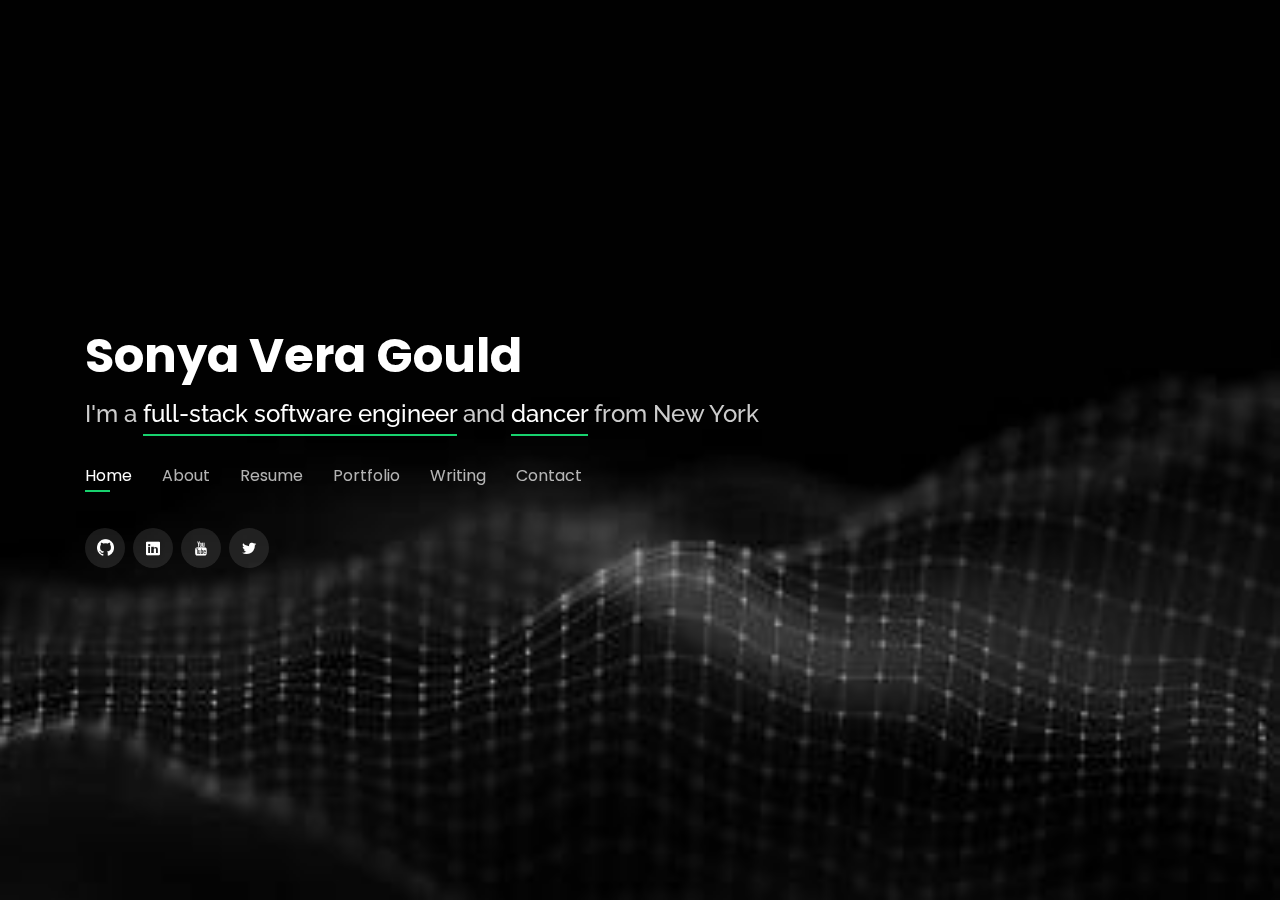
<file: index.html>
<!DOCTYPE html>
<html lang="en">

<head>
  <meta charset="utf-8">
  <meta content="width=device-width, initial-scale=1.0" name="viewport">

  <title>Sonya Vera Gould</title>
  <meta content="" name="descriptison">
  <meta content="" name="keywords">

  <!-- Favicons -->
  <link href="assets/img/favicon.png" rel="icon">
  <link href="assets/img/apple-touch-icon.png" rel="apple-touch-icon">

  <!-- Google Fonts -->
  <link href="https://fonts.googleapis.com/css?family=Open+Sans:300,300i,400,400i,600,600i,700,700i|Raleway:300,300i,400,400i,500,500i,600,600i,700,700i|Poppins:300,300i,400,400i,500,500i,600,600i,700,700i" rel="stylesheet">

  <!-- Vendor CSS Files -->
  <link href="assets/vendor/bootstrap/css/bootstrap.min.css" rel="stylesheet">
  <link href="assets/vendor/icofont/icofont.min.css" rel="stylesheet">
  <link href="assets/vendor/remixicon/remixicon.css" rel="stylesheet">
  <link href="assets/vendor/owl.carousel/assets/owl.carousel.min.css" rel="stylesheet">
  <link href="assets/vendor/boxicons/css/boxicons.min.css" rel="stylesheet">
  <link href="assets/vendor/venobox/venobox.css" rel="stylesheet">

  <!-- Template Main CSS File -->
  <link href="assets/css/style.css" rel="stylesheet">

  <!-- =======================================================
  * Template Name: Personal - v2.3.0
  * Template URL: https://bootstrapmade.com/personal-free-resume-bootstrap-template/
  * Author: BootstrapMade.com
  * License: https://bootstrapmade.com/license/
  ======================================================== -->
</head>

<body>

  <!-- ======= Header ======= -->
  <header id="header" class="header-tops">
    <div class="container">

      <h1><a href="index.html">Sonya Vera Gould</a></h1>
      <!-- Uncomment below if you prefer to use an image logo -->
      <!-- <a href="index.html" class="mr-auto"><img src="assets/img/logo.png" alt="" class="img-fluid"></a> -->
      <h2>I'm a <span>full-stack software engineer</span> and <span>dancer</span> from New York</h2>

      <nav class="nav-menu d-none d-lg-block">
        <ul>
          <li class="active"><a href="#header">Home</a></li>
          <li><a href="#about">About</a></li>
          <li><a href="#resume">Resume</a></li>
          <li><a href="#portfolio">Portfolio</a></li>
          <li><a href="#services">Writing</a></li>
          <li><a href="#contact">Contact</a></li>
        </ul>
      </nav><!-- .nav-menu -->

      <div class="social-links">
        <a href="https://www.github.com/sonyavera" class="google-plus"><img alt="Qries" src="./assets/img/GitHub-Mark-Light-120px-plus.png"
          width="17" height="17"></a>
        <a href="https://www.linkedin.com/in/sonyavgould" class="linkedin"><i class="icofont-linkedin"></i></a>
        <a href="https://www.youtube.com/channel/UC0asjd7ARFCZWHVj5oMJ_vQ/" class="youtube"><i class="icofont-youtube"></i></a>
        <a href="https://twitter.com/sonyacodes" class="twitter"><i class="icofont-twitter"></i></a>
      </div>

    </div>
  </header><!-- End Header -->

  <!-- ======= About Section ======= -->
  <section id="about" class="about">

    <!-- ======= About Me ======= -->
    <div class="about-me container">

      <div class="section-title">
        <h2>About</h2>
      </div>

      <div class="row">
        <div class="col-lg-4" data-aos="fade-right">
          <img src="assets/img/me.jpg" class="img-fluid" alt="">
        </div>
        <div class="col-lg-8 pt-4 pt-lg-0 content" data-aos="fade-left">
          <h3>Full Stack Software Developer</h3>
          <p class="font-italic">
            Actively seeking a role as software developer. Available to start immediately.
          </p>
          <div class="row">
            <div class="col-lg-6">
              <ul>
                <li><i class="icofont-rounded-right"></i> <strong>Phone:</strong> 914-844-0535</li>
                <li><i class="icofont-rounded-right"></i> <strong>Current City:</strong> New York, NY</li>
                <li><i class="icofont-rounded-right"></i> Willing to relocate</li>
              </ul>
            </div>
            <div class="col-lg-6">
              <ul>
                <li><i class="icofont-rounded-right"></i> <strong>Email:</strong> sonyavgould@gmail.com</li>
                <li><i class="icofont-rounded-right"></i> Available for freelance work</li>
              </ul>
            </div>
          </div>
          <p>
            Born and raised in Westchester, NY.  Software engineer, professional dancer, solo travel enthusiast.  I speak fluent spanish, very conversational mandarin chinese (can read and write as well), and lived in Shanghai for almost 3 years up until covid.  Learning to live the new normal. 

          </p>
        </div>
      </div>

    </div><!-- End About Me -->

    <!-- ======= Counts ======= -->
    <!-- <div class="counts container">

      <div class="row">

        <div class="col-lg-3 col-md-6">
          <div class="count-box">
            <i class="icofont-simple-smile"></i>
            <span data-toggle="counter-up">232</span>
            <p>Happy Clients</p>
          </div>
        </div>

        <div class="col-lg-3 col-md-6 mt-5 mt-md-0">
          <div class="count-box">
            <i class="icofont-document-folder"></i>
            <span data-toggle="counter-up">521</span>
            <p>Projects</p>
          </div>
        </div>

        <div class="col-lg-3 col-md-6 mt-5 mt-lg-0">
          <div class="count-box">
            <i class="icofont-live-support"></i>
            <span data-toggle="counter-up">1,463</span>
            <p>Hours Of Support</p>
          </div>
        </div>

        <div class="col-lg-3 col-md-6 mt-5 mt-lg-0">
          <div class="count-box">
            <i class="icofont-users-alt-5"></i>
            <span data-toggle="counter-up">15</span>
            <p>Hard Workers</p>
          </div>
        </div>

      </div> -->

    </div><!-- End Counts -->

    <!-- ======= Skills  ======= -->
    <div class="skills container">

      <div class="section-title">
        <h2>Skills</h2>
      </div>

      <div class="row skills-content">

        <div class="col-lg-6">

          <div class="progress">
            <span class="skill">Javascript <i class="val">80%</i></span>
            <div class="progress-bar-wrap">
              <div class="progress-bar" role="progressbar" aria-valuenow="80" aria-valuemin="0" aria-valuemax="100"></div>
            </div>
          </div>

          <div class="progress">
            <span class="skill">React.js <i class="val">80%</i></span>
            <div class="progress-bar-wrap">
              <div class="progress-bar" role="progressbar" aria-valuenow="80" aria-valuemin="0" aria-valuemax="100"></div>
            </div>
          </div>

          <div class="progress">
            <span class="skill">Ruby <i class="val">80%</i></span>
            <div class="progress-bar-wrap">
              <div class="progress-bar" role="progressbar" aria-valuenow="80" aria-valuemin="0" aria-valuemax="100"></div>
            </div>
          </div>

          <div class="progress">
            <span class="skill">Rails <i class="val">80%</i></span>
            <div class="progress-bar-wrap">
              <div class="progress-bar" role="progressbar" aria-valuenow="80" aria-valuemin="0" aria-valuemax="100"></div>
            </div>
          </div>





        </div>

        <div class="col-lg-6">



          <div class="progress">
            <span class="skill">HTML <i class="val">75%</i></span>
            <div class="progress-bar-wrap">
              <div class="progress-bar" role="progressbar" aria-valuenow="75" aria-valuemin="0" aria-valuemax="100"></div>
            </div>
          </div>

          <div class="progress">
            <span class="skill">CSS <i class="val">75%</i></span>
            <div class="progress-bar-wrap">
              <div class="progress-bar" role="progressbar" aria-valuenow="75" aria-valuemin="0" aria-valuemax="100"></div>
            </div>
          </div>

          <div class="progress">
            <span class="skill">Python <i class="val">50%</i></span>
            <div class="progress-bar-wrap">
              <div class="progress-bar" role="progressbar" aria-valuenow="50" aria-valuemin="0" aria-valuemax="100"></div>
            </div>
          </div>

          <div class="progress">
            <span class="skill">Java <i class="val">40%</i></span>
            <div class="progress-bar-wrap">
              <div class="progress-bar" role="progressbar" aria-valuenow="40" aria-valuemin="0" aria-valuemax="100"></div>
            </div>
          </div>

        </div>

      </div>

    </div><!-- End Skills -->

    <!-- ======= Interests ======= -->
    <!-- <div class="interests container">

      <div class="section-title">
        <h2>Interests</h2>
      </div>

      <div class="row">
        <div class="col-lg-3 col-md-4">
          <div class="icon-box">
            <i class="ri-store-line" style="color: #ffbb2c;"></i>
            <h3>Dance</h3>
          </div>
        </div>
        <div class="col-lg-3 col-md-4 mt-4 mt-md-0">
          <div class="icon-box">
            <i class="ri-bar-chart-box-line" style="color: #5578ff;"></i>
            <h3>Dolor Sitema</h3>
          </div>
        </div>
        <div class="col-lg-3 col-md-4 mt-4 mt-md-0">
          <div class="icon-box">
            <i class="ri-calendar-todo-line" style="color: #e80368;"></i>
            <h3>Sed perspiciatis</h3>
          </div>
        </div>
        <div class="col-lg-3 col-md-4 mt-4 mt-lg-0">
          <div class="icon-box">
            <i class="ri-paint-brush-line" style="color: #e361ff;"></i>
            <h3>Magni Dolores</h3>
          </div>
        </div>
        <div class="col-lg-3 col-md-4 mt-4">
          <div class="icon-box">
            <i class="ri-database-2-line" style="color: #47aeff;"></i>
            <h3>Nemo Enim</h3>
          </div>
        </div>
        <div class="col-lg-3 col-md-4 mt-4">
          <div class="icon-box">
            <i class="ri-gradienter-line" style="color: #ffa76e;"></i>
            <h3>Eiusmod Tempor</h3>
          </div>
        </div>
        <div class="col-lg-3 col-md-4 mt-4">
          <div class="icon-box">
            <i class="ri-file-list-3-line" style="color: #11dbcf;"></i>
            <h3>Midela Teren</h3>
          </div>
        </div>
        <div class="col-lg-3 col-md-4 mt-4">
          <div class="icon-box">
            <i class="ri-price-tag-2-line" style="color: #4233ff;"></i>
            <h3>Pira Neve</h3>
          </div>
        </div>
        <div class="col-lg-3 col-md-4 mt-4">
          <div class="icon-box">
            <i class="ri-anchor-line" style="color: #b2904f;"></i>
            <h3>Dirada Pack</h3>
          </div>
        </div>
        <div class="col-lg-3 col-md-4 mt-4">
          <div class="icon-box">
            <i class="ri-disc-line" style="color: #b20969;"></i>
            <h3>Moton Ideal</h3>
          </div>
        </div>
        <div class="col-lg-3 col-md-4 mt-4">
          <div class="icon-box">
            <i class="ri-base-station-line" style="color: #ff5828;"></i>
            <h3>Verdo Park</h3>
          </div>
        </div>
        <div class="col-lg-3 col-md-4 mt-4">
          <div class="icon-box">
            <i class="ri-fingerprint-line" style="color: #29cc61;"></i>
            <h3>Flavor Nivelanda</h3>
          </div>
        </div>
      </div> -->

    <!-- </div> -->
    <!-- End Interests -->

    <!-- ======= Testimonials ======= -->
    <!-- <div class="testimonials container">

      <div class="section-title">
        <h2>Testimonials</h2>
      </div>

      <div class="owl-carousel testimonials-carousel">

        <div class="testimonial-item">
          <p>
            <i class="bx bxs-quote-alt-left quote-icon-left"></i>
            Proin iaculis purus consequat sem cure digni ssim donec porttitora entum suscipit rhoncus. Accusantium quam, ultricies eget id, aliquam eget nibh et. Maecen aliquam, risus at semper.
            <i class="bx bxs-quote-alt-right quote-icon-right"></i>
          </p>
          <img src="assets/img/testimonials/testimonials-1.jpg" class="testimonial-img" alt="">
          <h3>Saul Goodman</h3>
          <h4>Ceo &amp; Founder</h4>
        </div>

        <div class="testimonial-item">
          <p>
            <i class="bx bxs-quote-alt-left quote-icon-left"></i>
            Export tempor illum tamen malis malis eram quae irure esse labore quem cillum quid cillum eram malis quorum velit fore eram velit sunt aliqua noster fugiat irure amet legam anim culpa.
            <i class="bx bxs-quote-alt-right quote-icon-right"></i>
          </p>
          <img src="assets/img/testimonials/testimonials-2.jpg" class="testimonial-img" alt="">
          <h3>Sara Wilsson</h3>
          <h4>Designer</h4>
        </div>

        <div class="testimonial-item">
          <p>
            <i class="bx bxs-quote-alt-left quote-icon-left"></i>
            Enim nisi quem export duis labore cillum quae magna enim sint quorum nulla quem veniam duis minim tempor labore quem eram duis noster aute amet eram fore quis sint minim.
            <i class="bx bxs-quote-alt-right quote-icon-right"></i>
          </p>
          <img src="assets/img/testimonials/testimonials-3.jpg" class="testimonial-img" alt="">
          <h3>Jena Karlis</h3>
          <h4>Store Owner</h4>
        </div>

        <div class="testimonial-item">
          <p>
            <i class="bx bxs-quote-alt-left quote-icon-left"></i>
            Fugiat enim eram quae cillum dolore dolor amet nulla culpa multos export minim fugiat minim velit minim dolor enim duis veniam ipsum anim magna sunt elit fore quem dolore labore illum veniam.
            <i class="bx bxs-quote-alt-right quote-icon-right"></i>
          </p>
          <img src="assets/img/testimonials/testimonials-4.jpg" class="testimonial-img" alt="">
          <h3>Matt Brandon</h3>
          <h4>Freelancer</h4>
        </div>

        <div class="testimonial-item">
          <p>
            <i class="bx bxs-quote-alt-left quote-icon-left"></i>
            Quis quorum aliqua sint quem legam fore sunt eram irure aliqua veniam tempor noster veniam enim culpa labore duis sunt culpa nulla illum cillum fugiat legam esse veniam culpa fore nisi cillum quid.
            <i class="bx bxs-quote-alt-right quote-icon-right"></i>
          </p>
          <img src="assets/img/testimonials/testimonials-5.jpg" class="testimonial-img" alt="">
          <h3>John Larson</h3>
          <h4>Entrepreneur</h4>
        </div>

      </div> -->

    <!-- </div> -->
    <!-- End Testimonials  -->

  </section><!-- End About Section -->

  <!-- ======= Resume Section ======= -->
  <section id="resume" class="resume">
    <div class="container">

      <div class="section-title">
        <h2>Resume</h2>
      </div>

      <div class="row">
        <div class="col-lg-6">
          <h3 class="resume-title">About Me</h3>
          <div class="resume-item pb-0">
            <h4>Sonya Vera Gould</h4>
            <p><em>4+ years working at technology companies in various capacities including business development, product research and development, as well as product and project management.  Strong web development skills and a wide portfolio of full-stack projects.  Comfortable with agile development methodology and very knowledgeable about the software development process from both the internal development perspective as well as the client side.  Lifelong dancer and have often danced in a professional capacity including with American Ballet Theatre. </em></p>
            <p>
            <a href="https://drive.google.com/file/d/17ix4_cyUKWkxmfrlhSxp74o0J9mDfnDm/view?usp=sharing">Resume PDF</a>
            </p>
          </div>

          <h3 class="resume-title">Education</h3>
          <div class="resume-item">
            <h4>Software Engineering Bootcamp</h4>
            <h5>2020</h5>
            <p><em>The Flatiron School, NYC</em></p>
            <p>Finished a 15 week bootcamp which covered Ruby, Ruby on Rails, Javascript, React, and other topics. Was 1 of 6 students out of 30 who passed every code challenge on the first try.</p>

          </div>
          <div class="resume-item">
            
            <h4>Bachelor of Arts in Economics</h4>
            
            <h5>2011-2015</h5>
            <p><em>Smith College, Northampton, MA</em></p>
            <p>Completed coursework in Computer Science as well as Mandarin Chinese.</p>

          </div>
        </div>
        <div class="col-lg-6">
          <h3 class="resume-title">Professional Experience</h3>
          <div class="resume-item">
            <h4>Solutions Specialist, Wiredcraft</h4>
            <h5>March 2019 - March 2020</h5>
            <p><em>Shanghai, China</em></p>
            <p>
            <ul>
              <li>Led engagements for mobile apps, WeChat mini programs, and websites from initial discussion to project commencement for clients such as Sephora, Burberry, Tiffany, ZARA, Saint Laurent</li>
              <li>Worked cross-functionally with development, design, and PM teams to create proposals as well as deliver product updates to existing clients following an agile work ethos</li>
              <li>Was key contact for several accounts to continually discuss needed product changes and coordinate with development and design teams for execution</li>
            </ul>
            </p>
          </div>
          <div class="resume-item">
            <h4>Founder, Tumbao Tours</h4>
            <h5>April 2017-March 2019</h5>
            <p><em>Beijing/Shanghai, China</em></p>
            <p>
            <ul>
              <li>Founded an investor-financed dance and music themed travel agency which operated out of Beijing and Shanghai</li>
              <li>Formed a partnership with China's leading travel company for accommodations and activities,  CTrip, to sell Tumbao Tour's activities and itineraries to CTrip's customers</li>
              <li>Did R&D in Cuba and Colombia to curate trip activities, develop itineraries, and secure local contacts</li>
            </ul>
            </p>
          </div>
          <div class="resume-item">
            <h4>Business Development Lead, Cisco</h4>
            <h5>July 2015 - March 2017</h5>
            <p><em>New York, NY</em></p>
            <p>
            <ul>
              <li>Managed key components of pilot projects with large corporate clients in the financial services and insurance vertical such as Allstate, MetLife and US Bank including for a P2P payment product</li>
              <li>Organized and synthesized customer and industry data to demonstrate Cisco’s potential or actual value-add</li>
            </ul>
            </p>
          </div>
        </div>
      </div>

    </div>
  </section><!-- End Resume Section -->

  <!-- ======= Services Section ======= -->
  <section id="services" class="services">
    <div class="container">

      <div class="section-title">
        <h2>Writing</h2>
      </div>

      
      
      <div class="row">
        <div class="col-lg-4 col-md-6 d-flex align-items-stretch">
          <div class="icon-box">
            <div class="icon"><i class="bx bx-file"></i></div>
            <h4><a href="https://medium.com/swlh/websockets-long-polling-and-server-sent-events-8ef2d1302706">Websockets, Long-Polling, and Server-Side Events</a></h4>
            <p>An overview of some different ways to send data between the client and the server.</p>
          </div>
        </div>

        <div class="col-lg-4 col-md-6 d-flex align-items-stretch mt-4 mt-md-0">
          <div class="icon-box">
            <div class="icon"><i class="bx bx-file"></i></div>
            <h4><a href="https://medium.com/@sonya.vgould/using-html-canvas-9c9783ab82b">Using HTML Canvas</a></h4>
            <p>Playing around with HTML canvas and learning to make a Pac-Man.</p>
          </div>
        </div>

        <div class="col-lg-4 col-md-6 d-flex align-items-stretch mt-4 mt-lg-0">
          <div class="icon-box">
            <div class="icon"><i class="bx bx-file"></i></div>
            <h4><a href="https://medium.com/@sonya.vgould/to-sql-or-no-t-to-sql-i-have-so-many-questions-10fa25bcf03">To SQL or No(t to) SQL?</a></h4>
            <p>Looking into the difference between a SQL databse and a NoSQL database.</p>
          </div>
        </div>

        <div class="col-lg-4 col-md-6 d-flex align-items-stretch mt-4 mt-lg-0">
          <div class="icon-box">
            <div class="icon"><i class="bx bx-file"></i></div>
            <h4><a href="https://medium.com/@sonya.vgould/building-controlled-forms-using-functional-components-in-react-965d033a89bd">Building Controlled Forms Using Functional Components in React</a></h4>
            <p>Diving in to React functional components using the practical use case of controlled forms.</p>
          </div>
        </div>

        <!-- <div class="col-lg-4 col-md-6 d-flex align-items-stretch mt-4">
          <div class="icon-box">
            <div class="icon"><i class="bx bx-world"></i></div>
            <h4><a href="">Nemo Enim</a></h4>
            <p>At vero eos et accusamus et iusto odio dignissimos ducimus qui blanditiis</p>
          </div>
        </div>

        <div class="col-lg-4 col-md-6 d-flex align-items-stretch mt-4">
          <div class="icon-box">
            <div class="icon"><i class="bx bx-slideshow"></i></div>
            <h4><a href="">Dele cardo</a></h4>
            <p>Quis consequatur saepe eligendi voluptatem consequatur dolor consequuntur</p>
          </div>
        </div>

        <div class="col-lg-4 col-md-6 d-flex align-items-stretch mt-4">
          <div class="icon-box">
            <div class="icon"><i class="bx bx-arch"></i></div>
            <h4><a href="">Divera don</a></h4>
            <p>Modi nostrum vel laborum. Porro fugit error sit minus sapiente sit aspernatur</p>
          </div>
        </div> -->

      </div>

    </div>
  </section><!-- End Services Section -->

  <!-- ======= Portfolio Section ======= -->
  <section id="portfolio" class="portfolio">
    <div class="container">

      <div class="section-title">
        <h2>Portfolio</h2>
      </div>

      <div class="row">
        <div class="col-lg-12 d-flex justify-content-center">
          <ul id="portfolio-flters">
            <li data-filter="*" class="filter-active">All</li>
            <li data-filter=".filter-app">Full stack</li>
          </ul>
        </div>
      </div>

      <div class="row portfolio-container">

        <div class="col-lg-4 col-md-6 portfolio-item filter-app">
          <div class="portfolio-wrap">
            <img src="assets/img/portfolio/danceconnect.jpg" class="img-fluid app-img" alt="">
            <h2>Dance Connect</h2>
            <div class="portfolio-info">
              <!-- <h4>Dance Connect</h4> -->
              <div class="portfolio-links">
                <a href="dance-connect-details.html" data-gall="portfolioDetailsGallery" data-vbtype="iframe" class="venobox" title="Portfolio Details"><i class="bx bx-plus"></i></a>
              </div>
            </div>
          </div>
        </div>

        <div class="col-lg-4 col-md-6 portfolio-item filter-app">
          <div class="portfolio-wrap">
            <img src="assets/img/portfolio/zoomparty.jpeg" class="img-fluid app-img" alt="">
            <h2>Quarantine Calendar</h2>
            <div class="portfolio-info">
              <div class="portfolio-links">
                <a href="pandemic-cal.html" data-gall="portfolioDetailsGallery" data-vbtype="iframe" class="venobox" title="Portfolio Details"><i class="bx bx-plus"></i></a>
              </div>
            </div>
          </div>
        </div>

        <div class="col-lg-4 col-md-6 portfolio-item filter-app">
          <div class="portfolio-wrap">
            <img src="assets/img/portfolio/trivia.jpg" class="img-fluid app-img" alt="">
            <h2>QuizDown</h2>
            <div class="portfolio-info">
              <!-- <h4>QuizDown</h4> -->
              <div class="portfolio-links">
                <a href="quiz-down-details.html" data-gall="portfolioDetailsGallery" data-vbtype="iframe" class="venobox" title="Portfolio Details"><i class="bx bx-plus"></i></a>
              </div>
            </div>
          </div>
        </div>

        <div class="col-lg-4 col-md-6 portfolio-item">
          <div class="portfolio-wrap">
            <img src="assets/img/portfolio/twitterbot.png" class="img-fluid app-img" alt="">
            <h2>Tweet-A-Fact</h2>
            <div class="portfolio-info">
              <!-- <h4>Tweet-A-Fact</h4> -->
              <div class="portfolio-links">
                <a href="twitterbot-details.html" data-gall="portfolioDetailsGallery" data-vbtype="iframe" class="venobox" title="Portfolio Details"><i class="bx bx-plus"></i></a>
              </div>
            </div>
          </div>
        </div>

        <div class="col-lg-4 col-md-6 portfolio-item">
          <div class="portfolio-wrap">
            <img src="assets/img/portfolio/covid.png" class="img-fluid app-img" alt="">
            <h2>Covid Risk Tracker</h2>
            <div class="portfolio-info">
              <!-- <h4>Covid Risk Tracker</h4> -->
              <div class="portfolio-links">
                <a href="covid-tracker-details.html" data-gall="portfolioDetailsGallery" data-vbtype="iframe" class="venobox" title="Portfolio Details"><i class="bx bx-plus"></i></a>
              </div>
            </div>
          </div>
        </div>
<!-- 
        <div class="col-lg-4 col-md-6 portfolio-item filter-app">
          <div class="portfolio-wrap">
            <img src="assets/img/portfolio/portfolio-6.jpg" class="img-fluid" alt="">
            <div class="portfolio-info">
              <h4>App 3</h4>
              <p>App</p>
              <div class="portfolio-links">
                <a href="assets/img/portfolio/portfolio-6.jpg" data-gall="portfolioGallery" class="venobox" title="App 3"><i class="bx bx-plus"></i></a>
                <a href="portfolio-details.html" data-gall="portfolioDetailsGallery" data-vbtype="iframe" class="venobox" title="Portfolio Details"><i class="bx bx-link"></i></a>
              </div>
            </div>
          </div>
        </div>

        <div class="col-lg-4 col-md-6 portfolio-item filter-card">
          <div class="portfolio-wrap">
            <img src="assets/img/portfolio/portfolio-7.jpg" class="img-fluid" alt="">
            <div class="portfolio-info">
              <h4>Card 1</h4>
              <p>Card</p>
              <div class="portfolio-links">
                <a href="assets/img/portfolio/portfolio-7.jpg" data-gall="portfolioGallery" class="venobox" title="Card 1"><i class="bx bx-plus"></i></a>
                <a href="portfolio-details.html" data-gall="portfolioDetailsGallery" data-vbtype="iframe" class="venobox" title="Portfolio Details"><i class="bx bx-link"></i></a>
              </div>
            </div>
          </div>
        </div>

        <div class="col-lg-4 col-md-6 portfolio-item filter-card">
          <div class="portfolio-wrap">
            <img src="assets/img/portfolio/portfolio-8.jpg" class="img-fluid" alt="">
            <div class="portfolio-info">
              <h4>Card 3</h4>
              <p>Card</p>
              <div class="portfolio-links">
                <a href="assets/img/portfolio/portfolio-8.jpg" data-gall="portfolioGallery" class="venobox" title="Card 3"><i class="bx bx-plus"></i></a>
                <a href="portfolio-details.html" data-gall="portfolioDetailsGallery" data-vbtype="iframe" class="venobox" title="Portfolio Details"><i class="bx bx-link"></i></a>
              </div>
            </div>
          </div>
        </div>

        <div class="col-lg-4 col-md-6 portfolio-item filter-web">
          <div class="portfolio-wrap">
            <img src="assets/img/portfolio/portfolio-9.jpg" class="img-fluid" alt="">
            <div class="portfolio-info">
              <h4>Web 3</h4>
              <p>Web</p>
              <div class="portfolio-links">
                <a href="assets/img/portfolio/portfolio-9.jpg" data-gall="portfolioGallery" class="venobox" title="Web 3"><i class="bx bx-plus"></i></a>
                <a href="portfolio-details.html" data-gall="portfolioDetailsGallery" data-vbtype="iframe" class="venobox" title="Portfolio Details"><i class="bx bx-link"></i></a>
              </div>
            </div>
          </div>
        </div> -->

      </div>

    </div>
  </section><!-- End Portfolio Section -->

  <!-- ======= Contact Section ======= -->
  <section id="contact" class="contact">
    <div class="container">

      <div class="section-title">
        <h2>Contact</h2>
      </div>

      <div class="row mt-2">

        <div class="col-md-6 d-flex align-items-stretch">
          <div class="info-box">
            <i class="bx bx-map"></i>
            <h3>Email Me</h3>
            <p>sonyavgould@gmail.com</p>
          </div>
        </div>

        <div class="col-md-6 mt-4 mt-md-0 d-flex align-items-stretch">
          <div class="info-box">
            <i class="bx bx-share-alt"></i>
            <h3>Find me elsewhere</h3>
            <div class="social-links">
              <a href="https://www.github.com/sonyavera" class="google-plus"><img alt="Qries" src="./assets/img/GitHub-Mark-Light-120px-plus.png"
                width="17" height="17"></a>
              <a href="https://www.linkedin.com/in/sonyavgould" class="linkedin"><i class="icofont-linkedin"></i></a>
              <a href="https://www.twitter.com/sonyacodes" class="twitter"><i class="icofont-twitter"></i></a>
            </div>
          </div>
        </div>

      </div>

      <!-- <form action="forms/contact.php" method="post" role="form" class="php-email-form mt-4">
        <div class="form-row">
          <div class="col-md-6 form-group">
            <input type="text" name="name" class="form-control" id="name" placeholder="Your Name" data-rule="minlen:4" data-msg="Please enter at least 4 chars" />
            <div class="validate"></div>
          </div>
          <div class="col-md-6 form-group">
            <input type="email" class="form-control" name="email" id="email" placeholder="Your Email" data-rule="email" data-msg="Please enter a valid email" />
            <div class="validate"></div>
          </div>
        </div>
        <div class="form-group">
          <input type="text" class="form-control" name="subject" id="subject" placeholder="Subject" data-rule="minlen:4" data-msg="Please enter at least 8 chars of subject" />
          <div class="validate"></div>
        </div>
        <div class="form-group">
          <textarea class="form-control" name="message" rows="5" data-rule="required" data-msg="Please write something for us" placeholder="Message"></textarea>
          <div class="validate"></div>
        </div>
        <div class="mb-3">
          <div class="loading">Loading</div>
          <div class="error-message"></div>
          <div class="sent-message">Your message has been sent. Thank you!</div>
        </div>
        <div class="text-center"><button type="submit">Send Message</button></div>
      </form> -->

    </div>
  </section><!-- End Contact Section -->

  

  <!-- Vendor JS Files -->
  <script src="assets/vendor/jquery/jquery.min.js"></script>
  <script src="assets/vendor/bootstrap/js/bootstrap.bundle.min.js"></script>
  <script src="assets/vendor/jquery.easing/jquery.easing.min.js"></script>
  <script src="assets/vendor/php-email-form/validate.js"></script>
  <script src="assets/vendor/waypoints/jquery.waypoints.min.js"></script>
  <script src="assets/vendor/counterup/counterup.min.js"></script>
  <script src="assets/vendor/owl.carousel/owl.carousel.min.js"></script>
  <script src="assets/vendor/isotope-layout/isotope.pkgd.min.js"></script>
  <script src="assets/vendor/venobox/venobox.min.js"></script>

  <!-- Template Main JS File -->
  <script src="assets/js/main.js"></script>

</body>

</html>
</file>
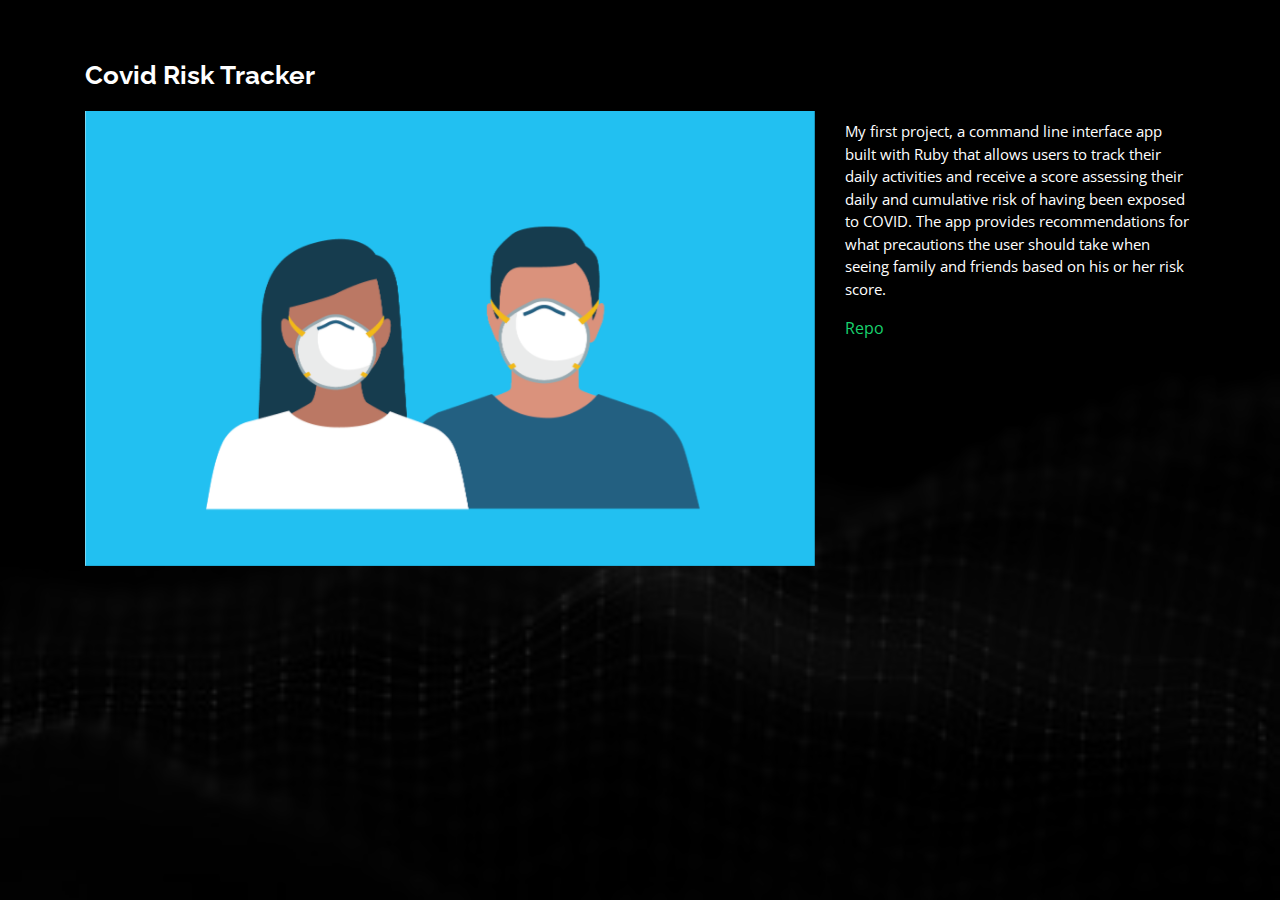
<file: covid-tracker-details.html>
<!DOCTYPE html>
<html lang="en">

<head>
  <meta charset="utf-8">
  <meta content="width=device-width, initial-scale=1.0" name="viewport">

  <title>Portfolio Details - Personal Bootstrap Template</title>
  <meta content="" name="descriptison">
  <meta content="" name="keywords">

  <!-- Favicons -->
  <link href="assets/img/favicon.png" rel="icon">
  <link href="assets/img/apple-touch-icon.png" rel="apple-touch-icon">

  <!-- Google Fonts -->
  <link href="https://fonts.googleapis.com/css?family=Open+Sans:300,300i,400,400i,600,600i,700,700i|Raleway:300,300i,400,400i,500,500i,600,600i,700,700i|Poppins:300,300i,400,400i,500,500i,600,600i,700,700i" rel="stylesheet">

  <!-- Vendor CSS Files -->
  <link href="assets/vendor/bootstrap/css/bootstrap.min.css" rel="stylesheet">
  <link href="assets/vendor/icofont/icofont.min.css" rel="stylesheet">
  <link href="assets/vendor/remixicon/remixicon.css" rel="stylesheet">
  <link href="assets/vendor/owl.carousel/assets/owl.carousel.min.css" rel="stylesheet">
  <link href="assets/vendor/boxicons/css/boxicons.min.css" rel="stylesheet">
  <link href="assets/vendor/venobox/venobox.css" rel="stylesheet">

  <!-- Template Main CSS File -->
  <link href="assets/css/style.css" rel="stylesheet">

  <!-- =======================================================
  * Template Name: Personal - v2.3.0
  * Template URL: https://bootstrapmade.com/personal-free-resume-bootstrap-template/
  * Author: BootstrapMade.com
  * License: https://bootstrapmade.com/license/
  ======================================================== -->
</head>

<body>

  <main id="main">

    <!-- ======= Portfolio Details ======= -->
    <div id="portfolio-details" class="portfolio-details">
      <div class="container">

        <div class="row">

          <div class="col-lg-8">
            <h2 class="portfolio-title">Covid Risk Tracker</h2>
            <div class="owl-carousel portfolio-details-carousel">
              <img src="assets/img/portfolio/maskwearers.png" class="img-fluid" alt="">
              <!-- <img src="assets/img/portfolio/portfolio-details-2.jpg" class="img-fluid" alt="">
              <img src="assets/img/portfolio/portfolio-details-3.jpg" class="img-fluid" alt=""> -->
            </div>
          </div>

          <div class="col-lg-4 portfolio-info">
            <p>
              My first project, a command line interface app built with Ruby that allows users to track their daily activities and receive a score assessing their daily and cumulative risk of having been exposed to COVID. The app provides recommendations for what precautions the user should take when seeing family and friends based on his or her risk score.
            </p>

            <a href="https://github.com/sonyavera/covid-risk-tracker-mod1">Repo</a>


          </div>

        </div>

      </div>
    </div><!-- End Portfolio Details -->

  </main><!-- End #main -->

  

  <!-- Vendor JS Files -->
  <script src="assets/vendor/jquery/jquery.min.js"></script>
  <script src="assets/vendor/bootstrap/js/bootstrap.bundle.min.js"></script>
  <script src="assets/vendor/jquery.easing/jquery.easing.min.js"></script>
  <script src="assets/vendor/php-email-form/validate.js"></script>
  <script src="assets/vendor/waypoints/jquery.waypoints.min.js"></script>
  <script src="assets/vendor/counterup/counterup.min.js"></script>
  <script src="assets/vendor/owl.carousel/owl.carousel.min.js"></script>
  <script src="assets/vendor/isotope-layout/isotope.pkgd.min.js"></script>
  <script src="assets/vendor/venobox/venobox.min.js"></script>

  <!-- Template Main JS File -->
  <script src="assets/js/main.js"></script>

</body>

</html>
</file>
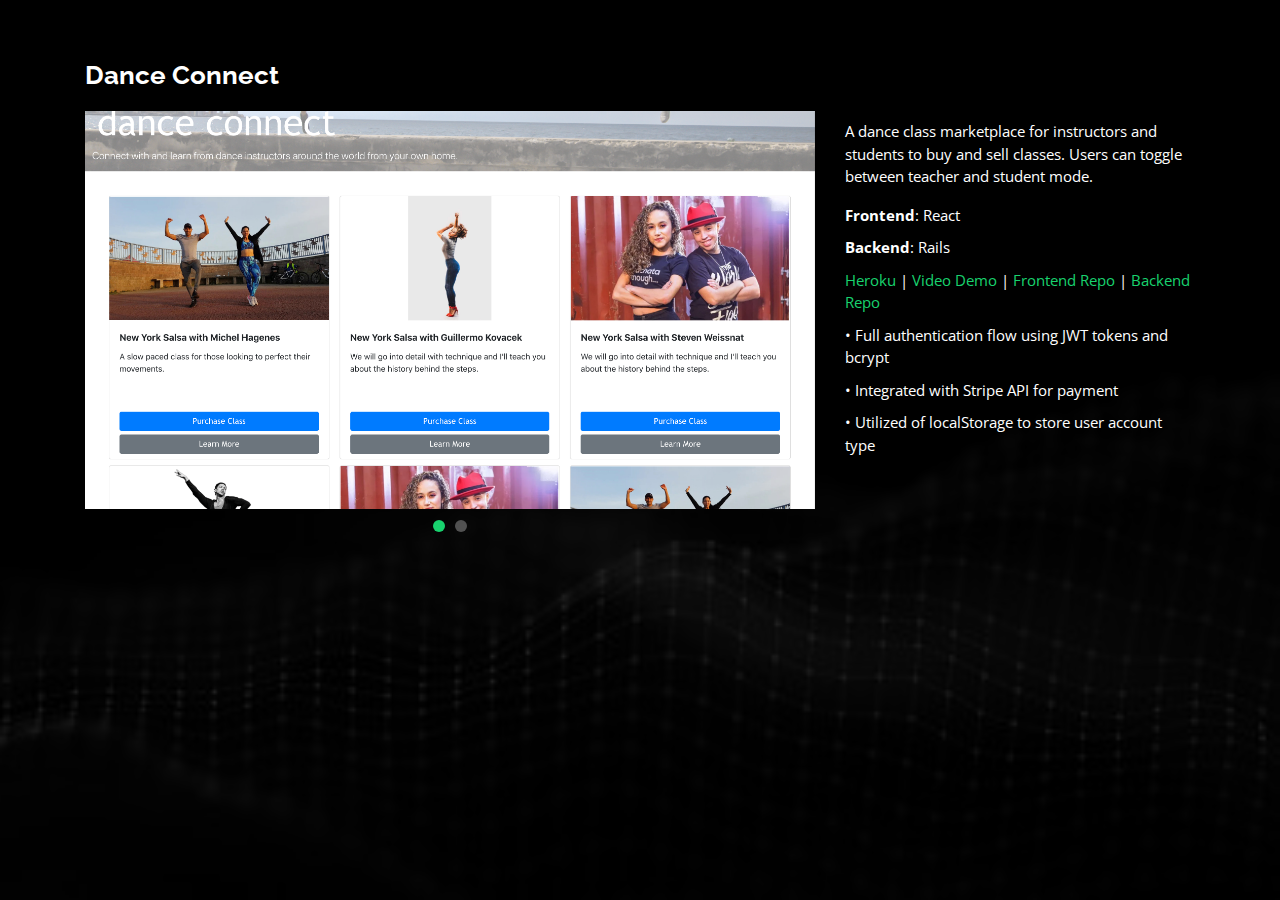
<file: dance-connect-details.html>
<!DOCTYPE html>
<html lang="en">

<head>
  <meta charset="utf-8">
  <meta content="width=device-width, initial-scale=1.0" name="viewport">

  <title>Portfolio Details - Personal Bootstrap Template</title>
  <meta content="" name="descriptison">
  <meta content="" name="keywords">

  <!-- Favicons -->
  <link href="assets/img/favicon.png" rel="icon">
  <link href="assets/img/apple-touch-icon.png" rel="apple-touch-icon">

  <!-- Google Fonts -->
  <link href="https://fonts.googleapis.com/css?family=Open+Sans:300,300i,400,400i,600,600i,700,700i|Raleway:300,300i,400,400i,500,500i,600,600i,700,700i|Poppins:300,300i,400,400i,500,500i,600,600i,700,700i" rel="stylesheet">

  <!-- Vendor CSS Files -->
  <link href="assets/vendor/bootstrap/css/bootstrap.min.css" rel="stylesheet">
  <link href="assets/vendor/icofont/icofont.min.css" rel="stylesheet">
  <link href="assets/vendor/remixicon/remixicon.css" rel="stylesheet">
  <link href="assets/vendor/owl.carousel/assets/owl.carousel.min.css" rel="stylesheet">
  <link href="assets/vendor/boxicons/css/boxicons.min.css" rel="stylesheet">
  <link href="assets/vendor/venobox/venobox.css" rel="stylesheet">

  <!-- Template Main CSS File -->
  <link href="assets/css/style.css" rel="stylesheet">

  <!-- =======================================================
  * Template Name: Personal - v2.3.0
  * Template URL: https://bootstrapmade.com/personal-free-resume-bootstrap-template/
  * Author: BootstrapMade.com
  * License: https://bootstrapmade.com/license/
  ======================================================== -->
</head>

<body>

  <main id="main">

    <!-- ======= Portfolio Details ======= -->
    <div id="portfolio-details" class="portfolio-details">
      <div class="container">
        <div class="row">
          <div class="col-lg-8">
            <h2 class="portfolio-title">Dance Connect</h2>
            <div class="owl-carousel portfolio-details-carousel">
              <img src="assets/img/portfolio/dance-connect-2.png" class="img-fluid" alt="">
              <img src="assets/img/portfolio/dancescreenshot.png" class="img-fluid" alt="">
              <!-- <img src="assets/img/portfolio/portfolio-details-3.jpg" class="img-fluid" alt=""> -->
            </div>
          </div>

          <div class="col-lg-4 portfolio-info">
            <p>
                A dance class marketplace for instructors and students to buy and sell classes. Users can toggle between teacher and student mode. 
            </p>

            <ul>
                <li><strong>Frontend</strong>: React</li>
                <li><strong>Backend</strong>: Rails</li>
                <li><a href="https://dance-connect-app.herokuapp.com/">Heroku</a> | <a href="https://www.youtube.com/watch?v=i45sDDU82dY">Video Demo</a> | <a href="https://github.com/sonyavera/dance-connect-frontend">Frontend Repo</a> | <a href="https://github.com/sonyavera/dance-connect-backend">Backend Repo</a> </li>
                <li>• Full authentication flow using JWT tokens and bcrypt</li>
                <li>• Integrated with Stripe API for payment</li>
                <li>• Utilized of localStorage to store user account type</li>
              </ul>
          </div>

        </div>

      </div>
    </div><!-- End Portfolio Details -->

  </main><!-- End #main -->

  

  <!-- Vendor JS Files -->
  <script src="assets/vendor/jquery/jquery.min.js"></script>
  <script src="assets/vendor/bootstrap/js/bootstrap.bundle.min.js"></script>
  <script src="assets/vendor/jquery.easing/jquery.easing.min.js"></script>
  <script src="assets/vendor/php-email-form/validate.js"></script>
  <script src="assets/vendor/waypoints/jquery.waypoints.min.js"></script>
  <script src="assets/vendor/counterup/counterup.min.js"></script>
  <script src="assets/vendor/owl.carousel/owl.carousel.min.js"></script>
  <script src="assets/vendor/isotope-layout/isotope.pkgd.min.js"></script>
  <script src="assets/vendor/venobox/venobox.min.js"></script>

  <!-- Template Main JS File -->
  <script src="assets/js/main.js"></script>

</body>

</html>
</file>
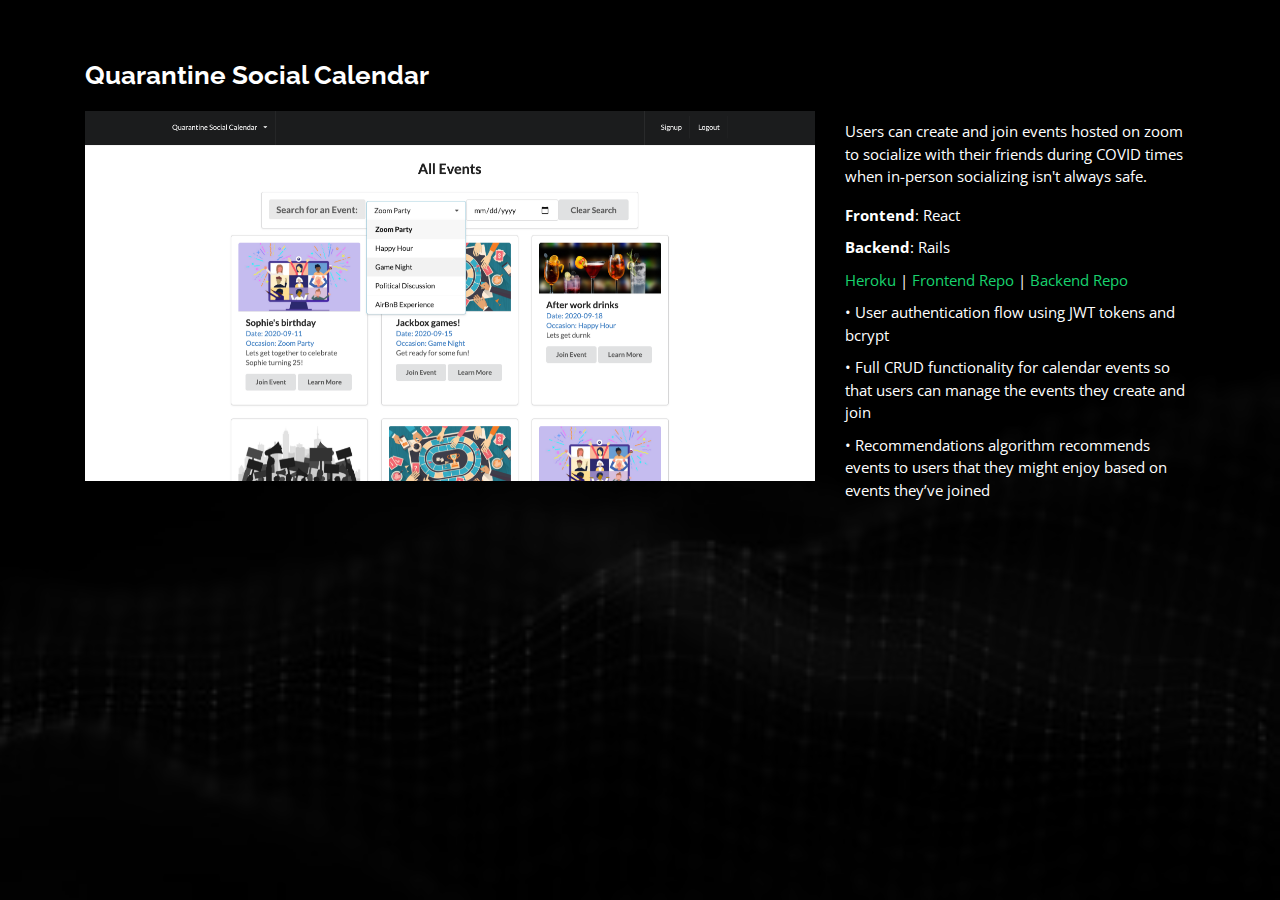
<file: pandemic-cal.html>
<!DOCTYPE html>
<html lang="en">

<head>
  <meta charset="utf-8">
  <meta content="width=device-width, initial-scale=1.0" name="viewport">

  <title>Portfolio Details - Personal Bootstrap Template</title>
  <meta content="" name="descriptison">
  <meta content="" name="keywords">

  <!-- Favicons -->
  <link href="assets/img/favicon.png" rel="icon">
  <link href="assets/img/apple-touch-icon.png" rel="apple-touch-icon">

  <!-- Google Fonts -->
  <link href="https://fonts.googleapis.com/css?family=Open+Sans:300,300i,400,400i,600,600i,700,700i|Raleway:300,300i,400,400i,500,500i,600,600i,700,700i|Poppins:300,300i,400,400i,500,500i,600,600i,700,700i" rel="stylesheet">

  <!-- Vendor CSS Files -->
  <link href="assets/vendor/bootstrap/css/bootstrap.min.css" rel="stylesheet">
  <link href="assets/vendor/icofont/icofont.min.css" rel="stylesheet">
  <link href="assets/vendor/remixicon/remixicon.css" rel="stylesheet">
  <link href="assets/vendor/owl.carousel/assets/owl.carousel.min.css" rel="stylesheet">
  <link href="assets/vendor/boxicons/css/boxicons.min.css" rel="stylesheet">
  <link href="assets/vendor/venobox/venobox.css" rel="stylesheet">

  <!-- Template Main CSS File -->
  <link href="assets/css/style.css" rel="stylesheet">

  <!-- =======================================================
  * Template Name: Personal - v2.3.0
  * Template URL: https://bootstrapmade.com/personal-free-resume-bootstrap-template/
  * Author: BootstrapMade.com
  * License: https://bootstrapmade.com/license/
  ======================================================== -->
</head>

<body>

  <main id="main">

    <!-- ======= Portfolio Details ======= -->
    <div id="portfolio-details" class="portfolio-details">
      <div class="container">

        <div class="row">

          <div class="col-lg-8">
            <h2 class="portfolio-title">Quarantine Social Calendar</h2>
            <div class="owl-carousel portfolio-details-carousel">
              <img src="assets/img/portfolio/pandemicscreenshot.png" class="img-fluid" alt="">
              <!-- <img src="assets/img/portfolio/portfolio-details-2.jpg" class="img-fluid" alt="">
              <img src="assets/img/portfolio/portfolio-details-3.jpg" class="img-fluid" alt=""> -->
            </div>
          </div>

          <div class="col-lg-4 portfolio-info">
            <p>
              Users can create and join events hosted on zoom to socialize with their friends during COVID times when in-person socializing isn't always safe.
            </p>

            <ul>
              <li><strong>Frontend</strong>: React</li>
              <li><strong>Backend</strong>: Rails</li>
              <li><a href="https://event-cal-app.herokuapp.com/">Heroku</a> | <a href="https://github.com/sonyavera/M4-frontend">Frontend Repo</a> | <a href="https://github.com/sonyavera/M4-backend">Backend Repo</a></li>
              <li>• User authentication flow using JWT tokens and bcrypt</li>
              <li>• Full CRUD functionality for calendar events so that users can manage the events they create and join</li>
              <li>• Recommendations algorithm recommends events to users that they might enjoy based on events they’ve joined</li>
            </ul>


          </div>

        </div>

      </div>
    </div><!-- End Portfolio Details -->

  </main><!-- End #main -->

  

  <!-- Vendor JS Files -->
  <script src="assets/vendor/jquery/jquery.min.js"></script>
  <script src="assets/vendor/bootstrap/js/bootstrap.bundle.min.js"></script>
  <script src="assets/vendor/jquery.easing/jquery.easing.min.js"></script>
  <script src="assets/vendor/php-email-form/validate.js"></script>
  <script src="assets/vendor/waypoints/jquery.waypoints.min.js"></script>
  <script src="assets/vendor/counterup/counterup.min.js"></script>
  <script src="assets/vendor/owl.carousel/owl.carousel.min.js"></script>
  <script src="assets/vendor/isotope-layout/isotope.pkgd.min.js"></script>
  <script src="assets/vendor/venobox/venobox.min.js"></script>

  <!-- Template Main JS File -->
  <script src="assets/js/main.js"></script>

</body>

</html>
</file>
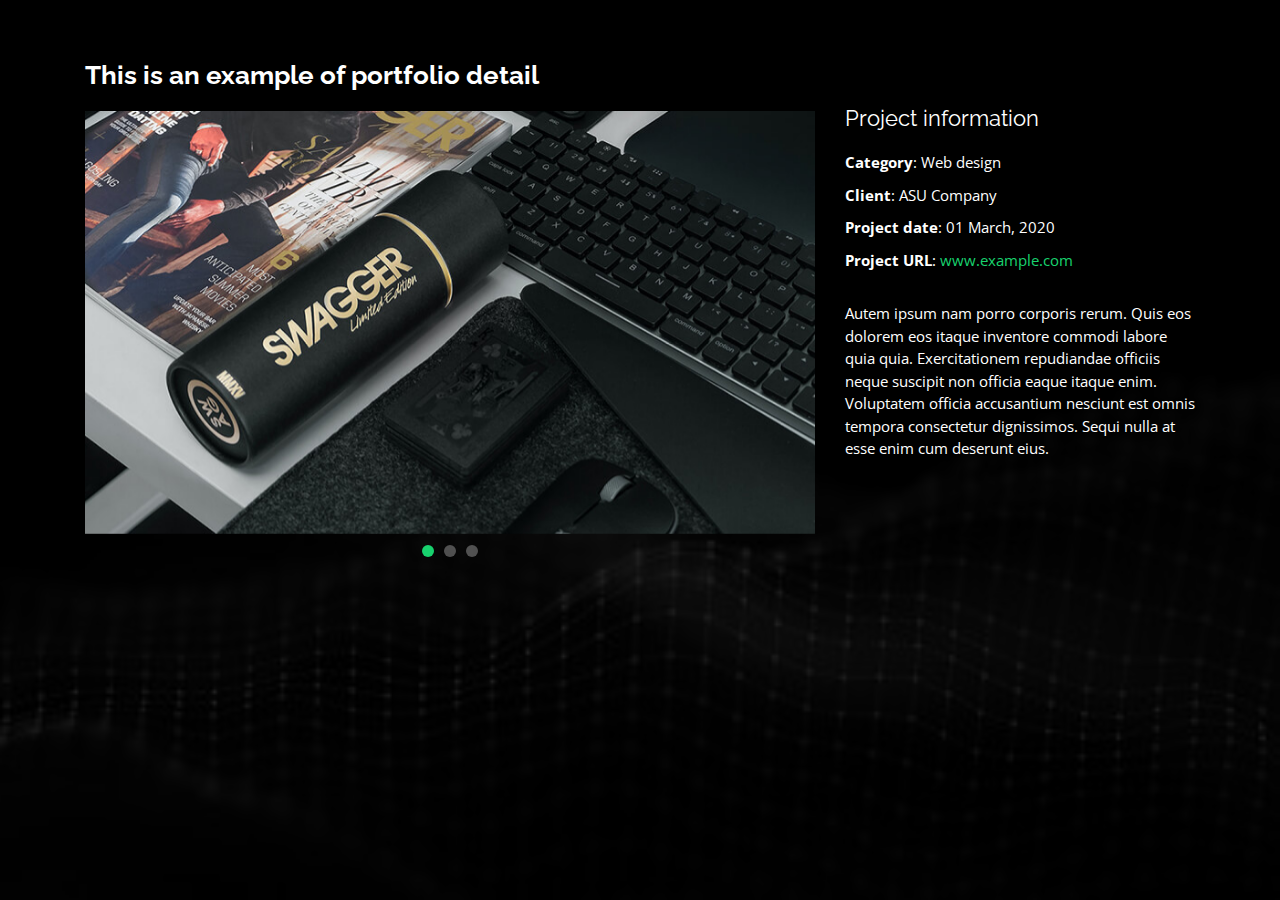
<file: portfolio-details.html>
<!DOCTYPE html>
<html lang="en">

<head>
  <meta charset="utf-8">
  <meta content="width=device-width, initial-scale=1.0" name="viewport">

  <title>Portfolio Details - Personal Bootstrap Template</title>
  <meta content="" name="descriptison">
  <meta content="" name="keywords">

  <!-- Favicons -->
  <link href="assets/img/favicon.png" rel="icon">
  <link href="assets/img/apple-touch-icon.png" rel="apple-touch-icon">

  <!-- Google Fonts -->
  <link href="https://fonts.googleapis.com/css?family=Open+Sans:300,300i,400,400i,600,600i,700,700i|Raleway:300,300i,400,400i,500,500i,600,600i,700,700i|Poppins:300,300i,400,400i,500,500i,600,600i,700,700i" rel="stylesheet">

  <!-- Vendor CSS Files -->
  <link href="assets/vendor/bootstrap/css/bootstrap.min.css" rel="stylesheet">
  <link href="assets/vendor/icofont/icofont.min.css" rel="stylesheet">
  <link href="assets/vendor/remixicon/remixicon.css" rel="stylesheet">
  <link href="assets/vendor/owl.carousel/assets/owl.carousel.min.css" rel="stylesheet">
  <link href="assets/vendor/boxicons/css/boxicons.min.css" rel="stylesheet">
  <link href="assets/vendor/venobox/venobox.css" rel="stylesheet">

  <!-- Template Main CSS File -->
  <link href="assets/css/style.css" rel="stylesheet">

  <!-- =======================================================
  * Template Name: Personal - v2.3.0
  * Template URL: https://bootstrapmade.com/personal-free-resume-bootstrap-template/
  * Author: BootstrapMade.com
  * License: https://bootstrapmade.com/license/
  ======================================================== -->
</head>

<body>

  <main id="main">

    <!-- ======= Portfolio Details ======= -->
    <div id="portfolio-details" class="portfolio-details">
      <div class="container">

        <div class="row">

          <div class="col-lg-8">
            <h2 class="portfolio-title">This is an example of portfolio detail</h2>
            <div class="owl-carousel portfolio-details-carousel">
              <img src="assets/img/portfolio/portfolio-details-1.jpg" class="img-fluid" alt="">
              <img src="assets/img/portfolio/portfolio-details-2.jpg" class="img-fluid" alt="">
              <img src="assets/img/portfolio/portfolio-details-3.jpg" class="img-fluid" alt="">
            </div>
          </div>

          <div class="col-lg-4 portfolio-info">
            <h3>Project information</h3>
            <ul>
              <li><strong>Category</strong>: Web design</li>
              <li><strong>Client</strong>: ASU Company</li>
              <li><strong>Project date</strong>: 01 March, 2020</li>
              <li><strong>Project URL</strong>: <a href="#">www.example.com</a></li>
            </ul>

            <p>
              Autem ipsum nam porro corporis rerum. Quis eos dolorem eos itaque inventore commodi labore quia quia. Exercitationem repudiandae officiis neque suscipit non officia eaque itaque enim. Voluptatem officia accusantium nesciunt est omnis tempora consectetur dignissimos. Sequi nulla at esse enim cum deserunt eius.
            </p>
          </div>

        </div>

      </div>
    </div><!-- End Portfolio Details -->

  </main><!-- End #main -->

  

  <!-- Vendor JS Files -->
  <script src="assets/vendor/jquery/jquery.min.js"></script>
  <script src="assets/vendor/bootstrap/js/bootstrap.bundle.min.js"></script>
  <script src="assets/vendor/jquery.easing/jquery.easing.min.js"></script>
  <script src="assets/vendor/php-email-form/validate.js"></script>
  <script src="assets/vendor/waypoints/jquery.waypoints.min.js"></script>
  <script src="assets/vendor/counterup/counterup.min.js"></script>
  <script src="assets/vendor/owl.carousel/owl.carousel.min.js"></script>
  <script src="assets/vendor/isotope-layout/isotope.pkgd.min.js"></script>
  <script src="assets/vendor/venobox/venobox.min.js"></script>

  <!-- Template Main JS File -->
  <script src="assets/js/main.js"></script>

</body>

</html>
</file>
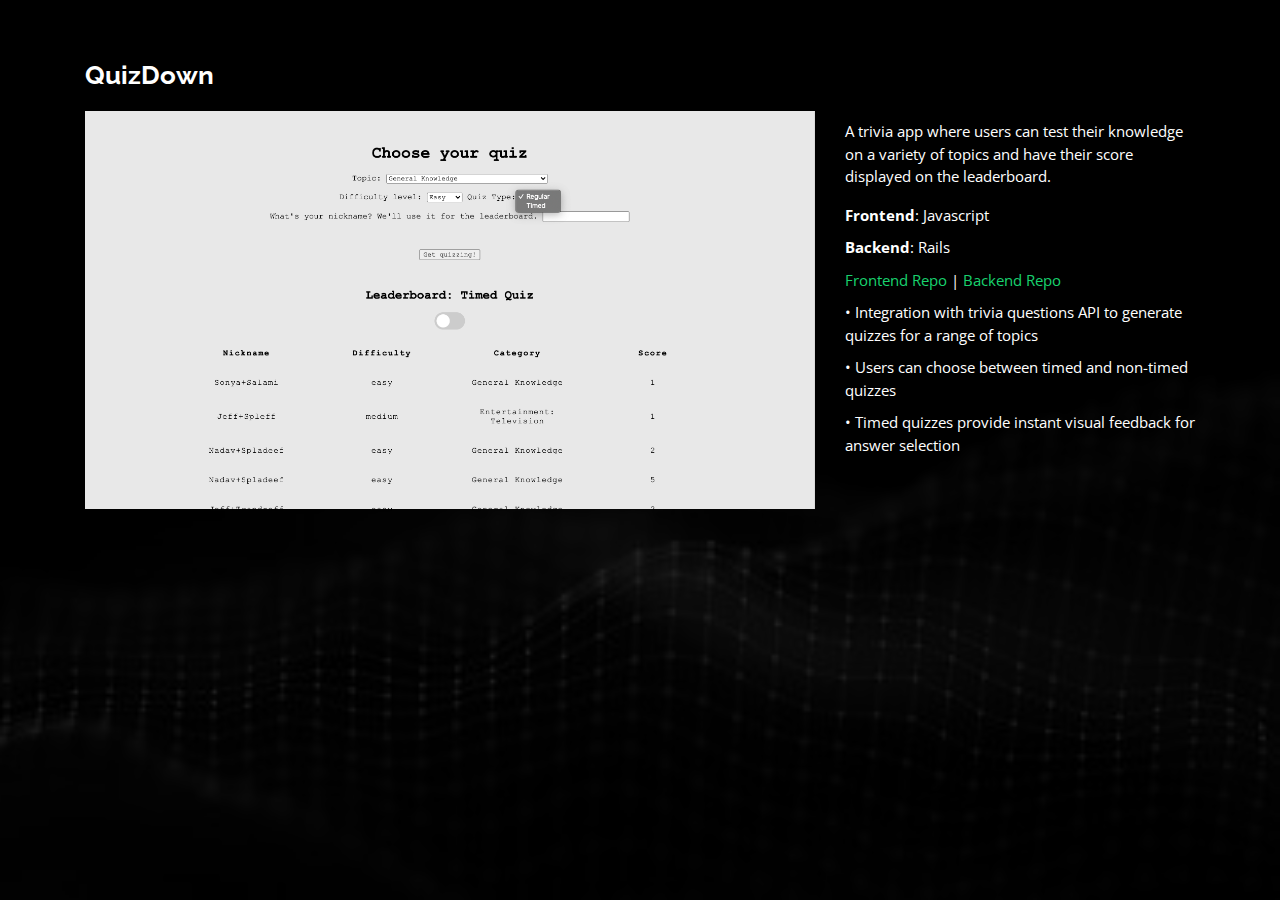
<file: quiz-down-details.html>
<!DOCTYPE html>
<html lang="en">

<head>
  <meta charset="utf-8">
  <meta content="width=device-width, initial-scale=1.0" name="viewport">

  <title>Portfolio Details - Personal Bootstrap Template</title>
  <meta content="" name="descriptison">
  <meta content="" name="keywords">

  <!-- Favicons -->
  <link href="assets/img/favicon.png" rel="icon">
  <link href="assets/img/apple-touch-icon.png" rel="apple-touch-icon">

  <!-- Google Fonts -->
  <link href="https://fonts.googleapis.com/css?family=Open+Sans:300,300i,400,400i,600,600i,700,700i|Raleway:300,300i,400,400i,500,500i,600,600i,700,700i|Poppins:300,300i,400,400i,500,500i,600,600i,700,700i" rel="stylesheet">

  <!-- Vendor CSS Files -->
  <link href="assets/vendor/bootstrap/css/bootstrap.min.css" rel="stylesheet">
  <link href="assets/vendor/icofont/icofont.min.css" rel="stylesheet">
  <link href="assets/vendor/remixicon/remixicon.css" rel="stylesheet">
  <link href="assets/vendor/owl.carousel/assets/owl.carousel.min.css" rel="stylesheet">
  <link href="assets/vendor/boxicons/css/boxicons.min.css" rel="stylesheet">
  <link href="assets/vendor/venobox/venobox.css" rel="stylesheet">

  <!-- Template Main CSS File -->
  <link href="assets/css/style.css" rel="stylesheet">

  <!-- =======================================================
  * Template Name: Personal - v2.3.0
  * Template URL: https://bootstrapmade.com/personal-free-resume-bootstrap-template/
  * Author: BootstrapMade.com
  * License: https://bootstrapmade.com/license/
  ======================================================== -->
</head>

<body>

  <main id="main">

    <!-- ======= Portfolio Details ======= -->
    <div id="portfolio-details" class="portfolio-details">
      <div class="container">

        <div class="row">

          <div class="col-lg-8">
            <h2 class="portfolio-title">QuizDown</h2>
            <div class="owl-carousel portfolio-details-carousel">
              <img src="assets/img/portfolio/quizdownscreenshot.png" class="img-fluid" alt="">
              <!-- <img src="assets/img/portfolio/portfolio-details-2.jpg" class="img-fluid" alt="">
              <img src="assets/img/portfolio/portfolio-details-3.jpg" class="img-fluid" alt=""> -->
            </div>
          </div>

          <div class="col-lg-4 portfolio-info">
              <p>
                  A trivia app where users can test their knowledge on a variety of topics and have their score displayed on the leaderboard.
              </p>
            <ul>
              <li><strong>Frontend</strong>: Javascript</li>
              <li><strong>Backend</strong>: Rails</li>
              <li><a href="https://github.com/sonyavera/mod-3-project-trivia-app">Frontend Repo</a> | <a href="https://github.com/sonyavera/mod-3-proj-trivia-app-backend">Backend Repo</a></li>
              <li>• Integration with trivia questions API to generate quizzes for a range of topics</li>
              <li>• Users can choose between timed and non-timed quizzes</li>
              <li>• Timed quizzes provide instant visual feedback for answer selection</li>
            </ul>

          </div>

        </div>

      </div>
    </div><!-- End Portfolio Details -->

  </main><!-- End #main -->

  

  <!-- Vendor JS Files -->
  <script src="assets/vendor/jquery/jquery.min.js"></script>
  <script src="assets/vendor/bootstrap/js/bootstrap.bundle.min.js"></script>
  <script src="assets/vendor/jquery.easing/jquery.easing.min.js"></script>
  <script src="assets/vendor/php-email-form/validate.js"></script>
  <script src="assets/vendor/waypoints/jquery.waypoints.min.js"></script>
  <script src="assets/vendor/counterup/counterup.min.js"></script>
  <script src="assets/vendor/owl.carousel/owl.carousel.min.js"></script>
  <script src="assets/vendor/isotope-layout/isotope.pkgd.min.js"></script>
  <script src="assets/vendor/venobox/venobox.min.js"></script>

  <!-- Template Main JS File -->
  <script src="assets/js/main.js"></script>

</body>

</html>
</file>
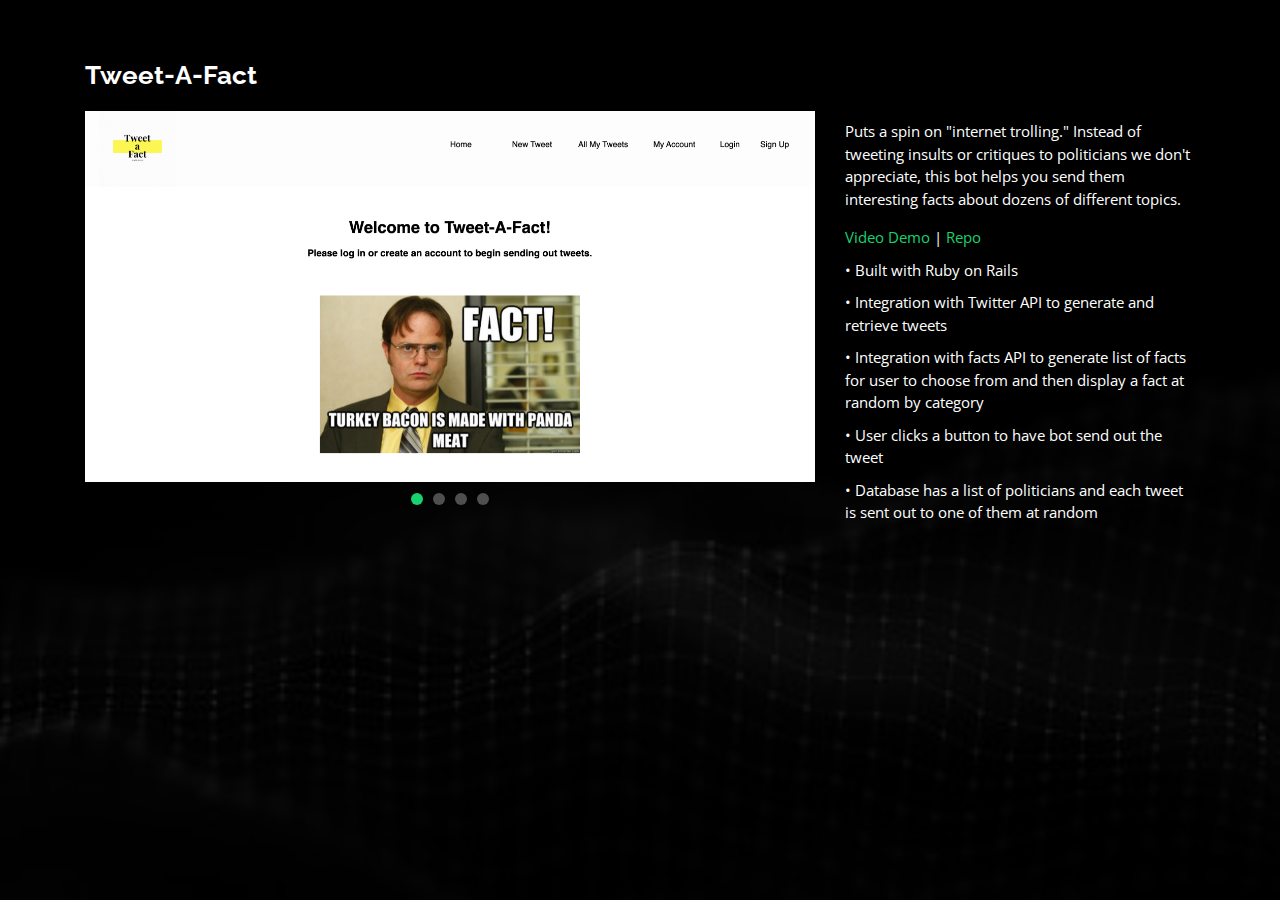
<file: twitterbot-details.html>
<!DOCTYPE html>
<html lang="en">

<head>
  <meta charset="utf-8">
  <meta content="width=device-width, initial-scale=1.0" name="viewport">

  <title>Portfolio Details - Personal Bootstrap Template</title>
  <meta content="" name="descriptison">
  <meta content="" name="keywords">

  <!-- Favicons -->
  <link href="assets/img/favicon.png" rel="icon">
  <link href="assets/img/apple-touch-icon.png" rel="apple-touch-icon">

  <!-- Google Fonts -->
  <link href="https://fonts.googleapis.com/css?family=Open+Sans:300,300i,400,400i,600,600i,700,700i|Raleway:300,300i,400,400i,500,500i,600,600i,700,700i|Poppins:300,300i,400,400i,500,500i,600,600i,700,700i" rel="stylesheet">

  <!-- Vendor CSS Files -->
  <link href="assets/vendor/bootstrap/css/bootstrap.min.css" rel="stylesheet">
  <link href="assets/vendor/icofont/icofont.min.css" rel="stylesheet">
  <link href="assets/vendor/remixicon/remixicon.css" rel="stylesheet">
  <link href="assets/vendor/owl.carousel/assets/owl.carousel.min.css" rel="stylesheet">
  <link href="assets/vendor/boxicons/css/boxicons.min.css" rel="stylesheet">
  <link href="assets/vendor/venobox/venobox.css" rel="stylesheet">

  <!-- Template Main CSS File -->
  <link href="assets/css/style.css" rel="stylesheet">

  <!-- =======================================================
  * Template Name: Personal - v2.3.0
  * Template URL: https://bootstrapmade.com/personal-free-resume-bootstrap-template/
  * Author: BootstrapMade.com
  * License: https://bootstrapmade.com/license/
  ======================================================== -->
</head>

<body>

  <main id="main">

    <!-- ======= Portfolio Details ======= -->
    <div id="portfolio-details" class="portfolio-details">
      <div class="container">

        <div class="row">

          <div class="col-lg-8">
            <h2 class="portfolio-title">Tweet-A-Fact</h2>
            <div class="owl-carousel portfolio-details-carousel">
              <img src="assets/img/portfolio/tweetfactscreenshot.png" class="img-fluid" alt="">
              <img src="assets/img/portfolio/tweetfact1.png" class="img-fluid" alt="">
              <img src="assets/img/portfolio/tweetfact2.png" class="img-fluid" alt="">
              <img src="assets/img/portfolio/tweetfact3.png" class="img-fluid" alt="">
            </div>
          </div>

          <div class="col-lg-4 portfolio-info">
            <p>
                Puts a spin on "internet trolling." Instead of tweeting insults or critiques to politicians we don't appreciate, this bot helps you send them interesting facts about dozens of different topics. 
            </p>

            <ul>
                <li><a href="https://www.youtube.com/channel/UC0asjd7ARFCZWHVj5oMJ_vQ">Video Demo</a> | <a href="https://github.com/sonyavera/mod-2-project-twitterbot">Repo</a></li>
                <li>• Built with Ruby on Rails</li>
                <li>• Integration with Twitter API to generate and retrieve tweets</li>
                <li>• Integration with facts API to generate list of facts for user to choose from and then display a fact at random by category</li>
                <li>• User clicks a button to have bot send out the tweet</li>
                <li>• Database has a list of politicians and each tweet is sent out to one of them at random</li>
              </ul>
          </div>

        </div>

      </div>
    </div><!-- End Portfolio Details -->

  </main><!-- End #main -->

  

  <!-- Vendor JS Files -->
  <script src="assets/vendor/jquery/jquery.min.js"></script>
  <script src="assets/vendor/bootstrap/js/bootstrap.bundle.min.js"></script>
  <script src="assets/vendor/jquery.easing/jquery.easing.min.js"></script>
  <script src="assets/vendor/php-email-form/validate.js"></script>
  <script src="assets/vendor/waypoints/jquery.waypoints.min.js"></script>
  <script src="assets/vendor/counterup/counterup.min.js"></script>
  <script src="assets/vendor/owl.carousel/owl.carousel.min.js"></script>
  <script src="assets/vendor/isotope-layout/isotope.pkgd.min.js"></script>
  <script src="assets/vendor/venobox/venobox.min.js"></script>

  <!-- Template Main JS File -->
  <script src="assets/js/main.js"></script>

</body>

</html>
</file>
<file: assets/vendor/venobox/venobox.css>
/* ------ venobox.css --------*/
.vbox-overlay *, .vbox-overlay *:before, .vbox-overlay *:after{
    -webkit-backface-visibility: hidden;
    -webkit-box-sizing:border-box;
    -moz-box-sizing:border-box;
    box-sizing:border-box;
}
.vbox-overlay * { 
    -webkit-backface-visibility: visible;
    backface-visibility: visible;
}
.vbox-overlay{
    display: -webkit-flex;
    display: flex;
    -webkit-flex-direction: column;
    flex-direction: column;
    -webkit-justify-content: center;
    justify-content: center;
    -webkit-align-items: center;
    align-items: center;
    position: fixed;
    left: 0;
    top: 0;
    bottom: 0;
    right: 0;
    z-index: 999999;
}

/* ----- navigation ----- */
.vbox-title{
    width: 100%;
    height: 40px;
    float: left;
    text-align: center;
    line-height: 28px;
    font-size: 12px;
    padding: 6px 50px;
    overflow: hidden;
    position: fixed;
    display: none;
    left: 0;
    z-index: 89;
}
.vbox-close{
    cursor: pointer;
    position: fixed;
    top: -1px;
    right: 0;
    width: 50px;
    height: 40px;
    padding: 6px;
    display: block;
    background-position:10px center;
    overflow: hidden;
    font-size: 24px;
    line-height: 1;
    text-align: center;
    z-index: 99;
}
.vbox-left{
    cursor: pointer;
    position: fixed;
    left: 0;
    height: 40px;
    overflow: hidden;
    line-height: 28px;
    font-size: 12px;
    z-index: 99;
    display: flex;
    align-items:center;
}
.vbox-num{
    display: inline-block;
    margin: 6px 0 6px 15px;
}
/* ----- Social share ----- */
.vbox-share{
    line-height: 28px;
    font-size: 12px;
    overflow: hidden;
    position: fixed;
    left: 0;
    z-index: 98;
    display: flex;
    align-items:center;
    justify-content: center;
    width: 100%;
    text-align: center;
}
.vbox-share svg{
    max-height: 28px;
    width: 28px;
    z-index: 10;
    margin-left: 12px;
    margin-top: 6px;
    margin-bottom: 6px;
    vertical-align: middle;
}


/* ----- navigation ARROWS ----- */
.vbox-next, .vbox-prev{
    position: fixed;
    top: 50%;
    margin-top: -15px;
    overflow: hidden;
    cursor: pointer;
    display: block;
    width: 45px;
    height: 45px;
    z-index: 99;
}
.vbox-next span, .vbox-prev span{
    position: relative;
    width: 20px;
    height: 20px;
    border: 2px solid transparent;
    border-top-color: #B6B6B6;
    border-right-color: #B6B6B6;
    text-indent: -100px;
    position: absolute;
    top: 8px;
    display: block;
}
.vbox-prev{
    left: 15px;
}
.vbox-next{
    right: 15px;
}
.vbox-prev span{
    left: 10px;
    -ms-transform: rotate(-135deg);
    -webkit-transform: rotate(-135deg);
    transform: rotate(-135deg);
}
.vbox-next span{
    -ms-transform: rotate(45deg);
    -webkit-transform: rotate(45deg);
    transform: rotate(45deg);
    right: 10px;
}
/* ------- inline window ------ */
.vbox-inline{
    width: 420px;
    height: 315px;
    height: 70vh;
    padding: 10px;
    background: #fff;
    margin: 0 auto;
    overflow: auto;
    text-align: left;
}
/* ------- Video & iFrames window ------ */
.venoframe{
    max-width: 100%;
    width: 100%;
    border: none;
    width: 100%;
    height: 260px;
    height: 70vh;
}
.venoframe.vbvid{
    height: 260px;
}
@media (min-width: 768px) {
    .venoframe, .vbox-inline{
        width: 90%;
        height: 360px;
        height: 70vh;
    }
    .venoframe.vbvid{
        width: 640px;
        height: 360px;
    }
}
@media (min-width: 992px) {
    .venoframe, .vbox-inline{
        max-width: 1200px;
        width: 80%;
        height: 540px;
        height: 70vh;
    }
    .venoframe.vbvid{
        width: 960px;
        height: 540px;
    }
}
/* 
Please do NOT edit this part! 
or at least read this note: http://i.imgur.com/7C0ws9e.gif
*/
.vbox-open{
    overflow: hidden;
}
.vbox-container{
    position: absolute;
    left: 0;
    right: 0;
    top: 0;
    bottom: 0;
    overflow-x: hidden;
    overflow-y: scroll;
    overflow-scrolling: touch;
    -webkit-overflow-scrolling: touch;
    z-index: 20;
    max-height: 100%;

}

.vbox-content{
    text-align: center;
    float: left;
    width: 100%;
    position: relative;
    overflow: hidden;
    padding: 20px 4%;
}
.vbox-container img{
    max-width: 100%;
    height: auto;
}
.vbox-figlio{
    box-shadow: 0 0 12px rgba(0,0,0,0.19), 0 6px 6px rgba(0,0,0,0.23);
    max-width: 100%;
    text-align: initial;
}
img.vbox-figlio{
    -webkit-user-select: none;
-khtml-user-select: none;
-moz-user-select: none;
-o-user-select: none;
user-select: none;
}
.vbox-content.swipe-left{
    margin-left: -200px !important;
}
.vbox-content.swipe-right{
    margin-left: 200px !important;
}
.vbox-animated{
    webkit-transition: margin 300ms ease-out;
    transition: margin 300ms ease-out;
}

/* ---------- preloader ----------
 * SPINKIT 
 * http://tobiasahlin.com/spinkit/
-------------------------------- */
.sk-double-bounce,.sk-rotating-plane{width:40px;height:40px;margin:40px auto}.sk-rotating-plane{background-color:#333;-webkit-animation:sk-rotatePlane 1.2s infinite ease-in-out;animation:sk-rotatePlane 1.2s infinite ease-in-out}@-webkit-keyframes sk-rotatePlane{0%{-webkit-transform:perspective(120px) rotateX(0) rotateY(0);transform:perspective(120px) rotateX(0) rotateY(0)}50%{-webkit-transform:perspective(120px) rotateX(-180.1deg) rotateY(0);transform:perspective(120px) rotateX(-180.1deg) rotateY(0)}100%{-webkit-transform:perspective(120px) rotateX(-180deg) rotateY(-179.9deg);transform:perspective(120px) rotateX(-180deg) rotateY(-179.9deg)}}@keyframes sk-rotatePlane{0%{-webkit-transform:perspective(120px) rotateX(0) rotateY(0);transform:perspective(120px) rotateX(0) rotateY(0)}50%{-webkit-transform:perspective(120px) rotateX(-180.1deg) rotateY(0);transform:perspective(120px) rotateX(-180.1deg) rotateY(0)}100%{-webkit-transform:perspective(120px) rotateX(-180deg) rotateY(-179.9deg);transform:perspective(120px) rotateX(-180deg) rotateY(-179.9deg)}}.sk-double-bounce{position:relative}.sk-double-bounce .sk-child{width:100%;height:100%;border-radius:50%;background-color:#333;opacity:.6;position:absolute;top:0;left:0;-webkit-animation:sk-doubleBounce 2s infinite ease-in-out;animation:sk-doubleBounce 2s infinite ease-in-out}.sk-chasing-dots .sk-child,.sk-spinner-pulse,.sk-three-bounce .sk-child{background-color:#333;border-radius:100%}.sk-double-bounce .sk-double-bounce2{-webkit-animation-delay:-1s;animation-delay:-1s}@-webkit-keyframes sk-doubleBounce{0%,100%{-webkit-transform:scale(0);transform:scale(0)}50%{-webkit-transform:scale(1);transform:scale(1)}}@keyframes sk-doubleBounce{0%,100%{-webkit-transform:scale(0);transform:scale(0)}50%{-webkit-transform:scale(1);transform:scale(1)}}.sk-wave{margin:40px auto;width:50px;height:40px;text-align:center;font-size:10px}.sk-wave .sk-rect{background-color:#333;height:100%;width:6px;display:inline-block;-webkit-animation:sk-waveStretchDelay 1.2s infinite ease-in-out;animation:sk-waveStretchDelay 1.2s infinite ease-in-out}.sk-wave .sk-rect1{-webkit-animation-delay:-1.2s;animation-delay:-1.2s}.sk-wave .sk-rect2{-webkit-animation-delay:-1.1s;animation-delay:-1.1s}.sk-wave .sk-rect3{-webkit-animation-delay:-1s;animation-delay:-1s}.sk-wave .sk-rect4{-webkit-animation-delay:-.9s;animation-delay:-.9s}.sk-wave .sk-rect5{-webkit-animation-delay:-.8s;animation-delay:-.8s}@-webkit-keyframes sk-waveStretchDelay{0%,100%,40%{-webkit-transform:scaleY(.4);transform:scaleY(.4)}20%{-webkit-transform:scaleY(1);transform:scaleY(1)}}@keyframes sk-waveStretchDelay{0%,100%,40%{-webkit-transform:scaleY(.4);transform:scaleY(.4)}20%{-webkit-transform:scaleY(1);transform:scaleY(1)}}.sk-wandering-cubes{margin:40px auto;width:40px;height:40px;position:relative}.sk-wandering-cubes .sk-cube{background-color:#333;width:10px;height:10px;position:absolute;top:0;left:0;-webkit-animation:sk-wanderingCube 1.8s ease-in-out -1.8s infinite both;animation:sk-wanderingCube 1.8s ease-in-out -1.8s infinite both}.sk-chasing-dots,.sk-spinner-pulse{width:40px;height:40px;margin:40px auto}.sk-wandering-cubes .sk-cube2{-webkit-animation-delay:-.9s;animation-delay:-.9s}@-webkit-keyframes sk-wanderingCube{0%{-webkit-transform:rotate(0);transform:rotate(0)}25%{-webkit-transform:translateX(30px) rotate(-90deg) scale(.5);transform:translateX(30px) rotate(-90deg) scale(.5)}50%{-webkit-transform:translateX(30px) translateY(30px) rotate(-179deg);transform:translateX(30px) translateY(30px) rotate(-179deg)}50.1%{-webkit-transform:translateX(30px) translateY(30px) rotate(-180deg);transform:translateX(30px) translateY(30px) rotate(-180deg)}75%{-webkit-transform:translateX(0) translateY(30px) rotate(-270deg) scale(.5);transform:translateX(0) translateY(30px) rotate(-270deg) scale(.5)}100%{-webkit-transform:rotate(-360deg);transform:rotate(-360deg)}}@keyframes sk-wanderingCube{0%{-webkit-transform:rotate(0);transform:rotate(0)}25%{-webkit-transform:translateX(30px) rotate(-90deg) scale(.5);transform:translateX(30px) rotate(-90deg) scale(.5)}50%{-webkit-transform:translateX(30px) translateY(30px) rotate(-179deg);transform:translateX(30px) translateY(30px) rotate(-179deg)}50.1%{-webkit-transform:translateX(30px) translateY(30px) rotate(-180deg);transform:translateX(30px) translateY(30px) rotate(-180deg)}75%{-webkit-transform:translateX(0) translateY(30px) rotate(-270deg) scale(.5);transform:translateX(0) translateY(30px) rotate(-270deg) scale(.5)}100%{-webkit-transform:rotate(-360deg);transform:rotate(-360deg)}}.sk-spinner-pulse{-webkit-animation:sk-pulseScaleOut 1s infinite ease-in-out;animation:sk-pulseScaleOut 1s infinite ease-in-out}@-webkit-keyframes sk-pulseScaleOut{0%{-webkit-transform:scale(0);transform:scale(0)}100%{-webkit-transform:scale(1);transform:scale(1);opacity:0}}@keyframes sk-pulseScaleOut{0%{-webkit-transform:scale(0);transform:scale(0)}100%{-webkit-transform:scale(1);transform:scale(1);opacity:0}}.sk-chasing-dots{position:relative;text-align:center;-webkit-animation:sk-chasingDotsRotate 2s infinite linear;animation:sk-chasingDotsRotate 2s infinite linear}.sk-chasing-dots .sk-child{width:60%;height:60%;display:inline-block;position:absolute;top:0;-webkit-animation:sk-chasingDotsBounce 2s infinite ease-in-out;animation:sk-chasingDotsBounce 2s infinite ease-in-out}.sk-chasing-dots .sk-dot2{top:auto;bottom:0;-webkit-animation-delay:-1s;animation-delay:-1s}@-webkit-keyframes sk-chasingDotsRotate{100%{-webkit-transform:rotate(360deg);transform:rotate(360deg)}}@keyframes sk-chasingDotsRotate{100%{-webkit-transform:rotate(360deg);transform:rotate(360deg)}}@-webkit-keyframes sk-chasingDotsBounce{0%,100%{-webkit-transform:scale(0);transform:scale(0)}50%{-webkit-transform:scale(1);transform:scale(1)}}@keyframes sk-chasingDotsBounce{0%,100%{-webkit-transform:scale(0);transform:scale(0)}50%{-webkit-transform:scale(1);transform:scale(1)}}.sk-three-bounce{margin:40px auto;width:80px;text-align:center}.sk-three-bounce .sk-child{width:20px;height:20px;display:inline-block;-webkit-animation:sk-three-bounce 1.4s ease-in-out 0s infinite both;animation:sk-three-bounce 1.4s ease-in-out 0s infinite both}.sk-circle .sk-child:before,.sk-fading-circle .sk-circle:before{display:block;border-radius:100%;content:'';background-color:#333}.sk-three-bounce .sk-bounce1{-webkit-animation-delay:-.32s;animation-delay:-.32s}.sk-three-bounce .sk-bounce2{-webkit-animation-delay:-.16s;animation-delay:-.16s}@-webkit-keyframes sk-three-bounce{0%,100%,80%{-webkit-transform:scale(0);transform:scale(0)}40%{-webkit-transform:scale(1);transform:scale(1)}}@keyframes sk-three-bounce{0%,100%,80%{-webkit-transform:scale(0);transform:scale(0)}40%{-webkit-transform:scale(1);transform:scale(1)}}.sk-circle{margin:40px auto;width:40px;height:40px;position:relative}.sk-circle .sk-child{width:100%;height:100%;position:absolute;left:0;top:0}.sk-circle .sk-child:before{margin:0 auto;width:15%;height:15%;-webkit-animation:sk-circleBounceDelay 1.2s infinite ease-in-out both;animation:sk-circleBounceDelay 1.2s infinite ease-in-out both}.sk-circle .sk-circle2{-webkit-transform:rotate(30deg);-ms-transform:rotate(30deg);transform:rotate(30deg)}.sk-circle .sk-circle3{-webkit-transform:rotate(60deg);-ms-transform:rotate(60deg);transform:rotate(60deg)}.sk-circle .sk-circle4{-webkit-transform:rotate(90deg);-ms-transform:rotate(90deg);transform:rotate(90deg)}.sk-circle .sk-circle5{-webkit-transform:rotate(120deg);-ms-transform:rotate(120deg);transform:rotate(120deg)}.sk-circle .sk-circle6{-webkit-transform:rotate(150deg);-ms-transform:rotate(150deg);transform:rotate(150deg)}.sk-circle .sk-circle7{-webkit-transform:rotate(180deg);-ms-transform:rotate(180deg);transform:rotate(180deg)}.sk-circle .sk-circle8{-webkit-transform:rotate(210deg);-ms-transform:rotate(210deg);transform:rotate(210deg)}.sk-circle .sk-circle9{-webkit-transform:rotate(240deg);-ms-transform:rotate(240deg);transform:rotate(240deg)}.sk-circle .sk-circle10{-webkit-transform:rotate(270deg);-ms-transform:rotate(270deg);transform:rotate(270deg)}.sk-circle .sk-circle11{-webkit-transform:rotate(300deg);-ms-transform:rotate(300deg);transform:rotate(300deg)}.sk-circle .sk-circle12{-webkit-transform:rotate(330deg);-ms-transform:rotate(330deg);transform:rotate(330deg)}.sk-circle .sk-circle2:before{-webkit-animation-delay:-1.1s;animation-delay:-1.1s}.sk-circle .sk-circle3:before{-webkit-animation-delay:-1s;animation-delay:-1s}.sk-circle .sk-circle4:before{-webkit-animation-delay:-.9s;animation-delay:-.9s}.sk-circle .sk-circle5:before{-webkit-animation-delay:-.8s;animation-delay:-.8s}.sk-circle .sk-circle6:before{-webkit-animation-delay:-.7s;animation-delay:-.7s}.sk-circle .sk-circle7:before{-webkit-animation-delay:-.6s;animation-delay:-.6s}.sk-circle .sk-circle8:before{-webkit-animation-delay:-.5s;animation-delay:-.5s}.sk-circle .sk-circle9:before{-webkit-animation-delay:-.4s;animation-delay:-.4s}.sk-circle .sk-circle10:before{-webkit-animation-delay:-.3s;animation-delay:-.3s}.sk-circle .sk-circle11:before{-webkit-animation-delay:-.2s;animation-delay:-.2s}.sk-circle .sk-circle12:before{-webkit-animation-delay:-.1s;animation-delay:-.1s}@-webkit-keyframes sk-circleBounceDelay{0%,100%,80%{-webkit-transform:scale(0);transform:scale(0)}40%{-webkit-transform:scale(1);transform:scale(1)}}@keyframes sk-circleBounceDelay{0%,100%,80%{-webkit-transform:scale(0);transform:scale(0)}40%{-webkit-transform:scale(1);transform:scale(1)}}.sk-cube-grid{width:40px;height:40px;margin:40px auto}.sk-cube-grid .sk-cube{width:33.33%;height:33.33%;background-color:#333;float:left;-webkit-animation:sk-cubeGridScaleDelay 1.3s infinite ease-in-out;animation:sk-cubeGridScaleDelay 1.3s infinite ease-in-out}.sk-cube-grid .sk-cube1{-webkit-animation-delay:.2s;animation-delay:.2s}.sk-cube-grid .sk-cube2{-webkit-animation-delay:.3s;animation-delay:.3s}.sk-cube-grid .sk-cube3{-webkit-animation-delay:.4s;animation-delay:.4s}.sk-cube-grid .sk-cube4{-webkit-animation-delay:.1s;animation-delay:.1s}.sk-cube-grid .sk-cube5{-webkit-animation-delay:.2s;animation-delay:.2s}.sk-cube-grid .sk-cube6{-webkit-animation-delay:.3s;animation-delay:.3s}.sk-cube-grid .sk-cube7{-webkit-animation-delay:0ms;animation-delay:0ms}.sk-cube-grid .sk-cube8{-webkit-animation-delay:.1s;animation-delay:.1s}.sk-cube-grid .sk-cube9{-webkit-animation-delay:.2s;animation-delay:.2s}@-webkit-keyframes sk-cubeGridScaleDelay{0%,100%,70%{-webkit-transform:scale3D(1,1,1);transform:scale3D(1,1,1)}35%{-webkit-transform:scale3D(0,0,1);transform:scale3D(0,0,1)}}@keyframes sk-cubeGridScaleDelay{0%,100%,70%{-webkit-transform:scale3D(1,1,1);transform:scale3D(1,1,1)}35%{-webkit-transform:scale3D(0,0,1);transform:scale3D(0,0,1)}}.sk-fading-circle{margin:40px auto;width:40px;height:40px;position:relative}.sk-fading-circle .sk-circle{width:100%;height:100%;position:absolute;left:0;top:0}.sk-fading-circle .sk-circle:before{margin:0 auto;width:15%;height:15%;-webkit-animation:sk-circleFadeDelay 1.2s infinite ease-in-out both;animation:sk-circleFadeDelay 1.2s infinite ease-in-out both}.sk-fading-circle .sk-circle2{-webkit-transform:rotate(30deg);-ms-transform:rotate(30deg);transform:rotate(30deg)}.sk-fading-circle .sk-circle3{-webkit-transform:rotate(60deg);-ms-transform:rotate(60deg);transform:rotate(60deg)}.sk-fading-circle .sk-circle4{-webkit-transform:rotate(90deg);-ms-transform:rotate(90deg);transform:rotate(90deg)}.sk-fading-circle .sk-circle5{-webkit-transform:rotate(120deg);-ms-transform:rotate(120deg);transform:rotate(120deg)}.sk-fading-circle .sk-circle6{-webkit-transform:rotate(150deg);-ms-transform:rotate(150deg);transform:rotate(150deg)}.sk-fading-circle .sk-circle7{-webkit-transform:rotate(180deg);-ms-transform:rotate(180deg);transform:rotate(180deg)}.sk-fading-circle .sk-circle8{-webkit-transform:rotate(210deg);-ms-transform:rotate(210deg);transform:rotate(210deg)}.sk-fading-circle .sk-circle9{-webkit-transform:rotate(240deg);-ms-transform:rotate(240deg);transform:rotate(240deg)}.sk-fading-circle .sk-circle10{-webkit-transform:rotate(270deg);-ms-transform:rotate(270deg);transform:rotate(270deg)}.sk-fading-circle .sk-circle11{-webkit-transform:rotate(300deg);-ms-transform:rotate(300deg);transform:rotate(300deg)}.sk-fading-circle .sk-circle12{-webkit-transform:rotate(330deg);-ms-transform:rotate(330deg);transform:rotate(330deg)}.sk-fading-circle .sk-circle2:before{-webkit-animation-delay:-1.1s;animation-delay:-1.1s}.sk-fading-circle .sk-circle3:before{-webkit-animation-delay:-1s;animation-delay:-1s}.sk-fading-circle .sk-circle4:before{-webkit-animation-delay:-.9s;animation-delay:-.9s}.sk-fading-circle .sk-circle5:before{-webkit-animation-delay:-.8s;animation-delay:-.8s}.sk-fading-circle .sk-circle6:before{-webkit-animation-delay:-.7s;animation-delay:-.7s}.sk-fading-circle .sk-circle7:before{-webkit-animation-delay:-.6s;animation-delay:-.6s}.sk-fading-circle .sk-circle8:before{-webkit-animation-delay:-.5s;animation-delay:-.5s}.sk-fading-circle .sk-circle9:before{-webkit-animation-delay:-.4s;animation-delay:-.4s}.sk-fading-circle .sk-circle10:before{-webkit-animation-delay:-.3s;animation-delay:-.3s}.sk-fading-circle .sk-circle11:before{-webkit-animation-delay:-.2s;animation-delay:-.2s}.sk-fading-circle .sk-circle12:before{-webkit-animation-delay:-.1s;animation-delay:-.1s}@-webkit-keyframes sk-circleFadeDelay{0%,100%,39%{opacity:0}40%{opacity:1}}@keyframes sk-circleFadeDelay{0%,100%,39%{opacity:0}40%{opacity:1}}.sk-folding-cube{margin:40px auto;width:40px;height:40px;position:relative;-webkit-transform:rotateZ(45deg);transform:rotateZ(45deg)}.sk-folding-cube .sk-cube{float:left;width:50%;height:50%;position:relative;-webkit-transform:scale(1.1);-ms-transform:scale(1.1);transform:scale(1.1)}.sk-folding-cube .sk-cube:before{content:'';position:absolute;top:0;left:0;width:100%;height:100%;background-color:#333;-webkit-animation:sk-foldCubeAngle 2.4s infinite linear both;animation:sk-foldCubeAngle 2.4s infinite linear both;-webkit-transform-origin:100% 100%;-ms-transform-origin:100% 100%;transform-origin:100% 100%}.sk-folding-cube .sk-cube2{-webkit-transform:scale(1.1) rotateZ(90deg);transform:scale(1.1) rotateZ(90deg)}.sk-folding-cube .sk-cube3{-webkit-transform:scale(1.1) rotateZ(180deg);transform:scale(1.1) rotateZ(180deg)}.sk-folding-cube .sk-cube4{-webkit-transform:scale(1.1) rotateZ(270deg);transform:scale(1.1) rotateZ(270deg)}.sk-folding-cube .sk-cube2:before{-webkit-animation-delay:.3s;animation-delay:.3s}.sk-folding-cube .sk-cube3:before{-webkit-animation-delay:.6s;animation-delay:.6s}.sk-folding-cube .sk-cube4:before{-webkit-animation-delay:.9s;animation-delay:.9s}@-webkit-keyframes sk-foldCubeAngle{0%,10%{-webkit-transform:perspective(140px) rotateX(-180deg);transform:perspective(140px) rotateX(-180deg);opacity:0}25%,75%{-webkit-transform:perspective(140px) rotateX(0);transform:perspective(140px) rotateX(0);opacity:1}100%,90%{-webkit-transform:perspective(140px) rotateY(180deg);transform:perspective(140px) rotateY(180deg);opacity:0}}@keyframes sk-foldCubeAngle{0%,10%{-webkit-transform:perspective(140px) rotateX(-180deg);transform:perspective(140px) rotateX(-180deg);opacity:0}25%,75%{-webkit-transform:perspective(140px) rotateX(0);transform:perspective(140px) rotateX(0);opacity:1}100%,90%{-webkit-transform:perspective(140px) rotateY(180deg);transform:perspective(140px) rotateY(180deg);opacity:0}}
</file>
<file: assets/css/style.css>
/**
* Template Name: Personal - v2.3.0
* Template URL: https://bootstrapmade.com/personal-free-resume-bootstrap-template/
* Author: BootstrapMade.com
* License: https://bootstrapmade.com/license/
*/

/*--------------------------------------------------------------
# General
--------------------------------------------------------------*/
body {
  font-family: "Open Sans", sans-serif;
  background-color: #040404;
  color: #fff;
  position: relative;
  background: transparent;
}

body::before {
  content: "";
  position: fixed;
  background: #040404 url("../img/bg.jpg") top right no-repeat;
  background-size: cover;
  color: red;
  left: 0;
  right: 0;
  top: 0;
  height: 100vh;
  z-index: -1;
}

.app-img{
  height: 200px;
}

@media (min-width: 1024px) {
  body::before {
    background-attachment: fixed;
  }
}

a {
  color: #18d26e;
}

a:hover {
  color: #35e888;
  text-decoration: none;
}

h1, h2, h3, h4, h5, h6 {
  font-family: "Raleway", sans-serif;
}

/*--------------------------------------------------------------
# Header
--------------------------------------------------------------*/
#header {
  transition: ease-in-out 0.3s;
  position: relative;
  height: 100vh;
  display: flex;
  align-items: center;
  z-index: 997;
  overflow-y: auto;
}

#header * {
  transition: ease-in-out 0.3s;
}

#header h1 {
  font-size: 48px;
  margin: 0;
  padding: 0;
  line-height: 1;
  font-weight: 700;
  font-family: "Poppins", sans-serif;
}

#header h1 a, #header h1 a:hover {
  color: #fff;
  line-height: 1;
  display: inline-block;
}

#header h2 {
  font-size: 24px;
  margin-top: 20px;
  color: rgba(255, 255, 255, 0.8);
}

#header h2 span {
  color: #fff;
  border-bottom: 2px solid #18d26e;
  padding-bottom: 6px;
}

#header img {
  padding: 0;
  margin: 0;
}

#header .social-links {
  margin-top: 40px;
  display: flex;
}

#header .social-links a {
  font-size: 16px;
  display: flex;
  justify-content: center;
  align-items: center;
  background: rgba(255, 255, 255, 0.1);
  color: #fff;
  line-height: 1;
  margin-right: 8px;
  border-radius: 50%;
  width: 40px;
  height: 40px;
}

#header .social-links a:hover {
  background: #18d26e;
}

@media (max-width: 992px) {
  #header h1 {
    font-size: 36px;
  }
  #header h2 {
    font-size: 20px;
    line-height: 30px;
  }
  #header .social-links {
    margin-top: 15px;
  }
  #header .container {
    display: flex;
    flex-direction: column;
    align-items: center;
  }
}

/*--------------------------------------------------------------
# Navigation Menu
--------------------------------------------------------------*/
/* Desktop Navigation */
.nav-menu {
  margin-top: 35px;
}

.nav-menu ul {
  display: flex;
  margin: 0;
  padding: 0;
  list-style: none;
}

.nav-menu li + li {
  margin-left: 30px;
}

.nav-menu a {
  display: block;
  position: relative;
  color: rgba(255, 255, 255, 0.7);
  font-size: 16px;
  font-family: "Poppins", sans-serif;
  font-weight: 400;
}

.nav-menu a:before {
  content: "";
  position: absolute;
  width: 0;
  height: 2px;
  bottom: -4px;
  left: 0;
  background-color: #18d26e;
  visibility: hidden;
  width: 0px;
  transition: all 0.3s ease-in-out 0s;
}

.nav-menu a:hover:before, .nav-menu li:hover > a:before, .nav-menu .active > a:before {
  visibility: visible;
  width: 25px;
}

.nav-menu a:hover, .nav-menu .active > a, .nav-menu li:hover > a {
  color: #fff;
  text-decoration: none;
}

/* Mobile Navigation */
.mobile-nav-toggle {
  position: fixed;
  right: 15px;
  top: 15px;
  z-index: 9998;
  border: 0;
  background: none;
  font-size: 24px;
  transition: all 0.4s;
  outline: none !important;
  line-height: 1;
  cursor: pointer;
  text-align: right;
}

.mobile-nav-toggle i {
  color: #fff;
}

.mobile-nav {
  position: fixed;
  top: 55px;
  right: 15px;
  bottom: 15px;
  left: 15px;
  z-index: 9999;
  overflow-y: auto;
  background: rgba(0, 0, 0, 0.7);
  transition: ease-in-out 0.2s;
  opacity: 0;
  visibility: hidden;
  border-radius: 10px;
  padding: 10px 0;
  border: 2px solid rgba(255, 255, 255, 0.12);
}

.mobile-nav * {
  margin: 0;
  padding: 0;
  list-style: none;
}

.mobile-nav a {
  display: block;
  position: relative;
  color: #fff;
  padding: 10px 20px;
  font-weight: 500;
  outline: none;
}

.mobile-nav a:hover, .mobile-nav .active > a, .mobile-nav li:hover > a {
  color: #18d26e;
  text-decoration: none;
}

.mobile-nav-overly {
  width: 100%;
  height: 100%;
  z-index: 9997;
  top: 0;
  left: 0;
  position: fixed;
  background: rgba(9, 9, 9, 0.6);
  overflow: hidden;
  display: none;
  transition: ease-in-out 0.2s;
}

.mobile-nav-active {
  overflow: hidden;
}

.mobile-nav-active .mobile-nav {
  opacity: 1;
  visibility: visible;
}

.mobile-nav-active .mobile-nav-toggle i {
  color: #fff;
}

/* Header Top */
#header.header-top {
  height: 80px;
  position: fixed;
  left: 0;
  top: 0;
  right: 0;
  background: rgba(0, 0, 0, 0.9);
}

#header.header-top .social-links, #header.header-top h2 {
  display: none;
}

#header.header-top h1 {
  margin-right: auto;
  font-size: 36px;
}

#header.header-top .container {
  display: flex;
  align-items: center;
}

#header.header-top .nav-menu {
  margin: 0;
}

@media (max-width: 768px) {
  #header.header-top {
    height: 60px;
  }
  #header.header-top h1 {
    font-size: 26px;
  }
}

/*--------------------------------------------------------------
# Sections General
--------------------------------------------------------------*/
section {
  overflow: hidden;
  position: absolute;
  width: 100%;
  top: 140px;
  bottom: 100%;
  opacity: 0;
  transition: ease-in-out 0.4s;
  z-index: 2;
}

section.section-show {
  top: 100px;
  bottom: auto;
  opacity: 1;
  padding-bottom: 45px;
}

section .container {
  background: rgba(0, 0, 0, 0.9);
  padding: 30px;
}

@media (max-width: 768px) {
  section {
    top: 120px;
  }
  section.section-show {
    top: 80px;
  }
}

.section-title h2 {
  font-size: 14px;
  font-weight: 500;
  padding: 0;
  line-height: 1px;
  margin: 0 0 20px 0;
  letter-spacing: 2px;
  text-transform: uppercase;
  color: #aaaaaa;
  font-family: "Poppins", sans-serif;
}

.section-title h2::after {
  content: "";
  width: 120px;
  height: 1px;
  display: inline-block;
  background: #4ceb95;
  margin: 4px 10px;
}

.section-title p {
  margin: 0;
  margin: -15px 0 15px 0;
  font-size: 36px;
  font-weight: 700;
  text-transform: uppercase;
  font-family: "Poppins", sans-serif;
  color: #fff;
}

/*--------------------------------------------------------------
# About
--------------------------------------------------------------*/
.about-me .content h3 {
  font-weight: 700;
  font-size: 26px;
  color: #18d26e;
}

.about-me .content ul {
  list-style: none;
  padding: 0;
}

.about-me .content ul li {
  padding-bottom: 10px;
}

.about-me .content ul i {
  font-size: 20px;
  padding-right: 2px;
  color: #18d26e;
}

.about-me .content p:last-child {
  margin-bottom: 0;
}

/*--------------------------------------------------------------
# Counts
--------------------------------------------------------------*/
.counts {
  padding: 70px 0 60px;
}

.counts .count-box {
  padding: 30px 30px 25px 30px;
  width: 100%;
  position: relative;
  text-align: center;
  background: rgba(255, 255, 255, 0.08);
}

.counts .count-box i {
  position: absolute;
  top: -25px;
  left: 50%;
  transform: translateX(-50%);
  font-size: 24px;
  background: rgba(255, 255, 255, 0.1);
  padding: 12px;
  color: #18d26e;
  border-radius: 50px;
}

.counts .count-box span {
  font-size: 36px;
  display: block;
  font-weight: 600;
  color: #fff;
}

.counts .count-box p {
  padding: 0;
  margin: 0;
  font-family: "Raleway", sans-serif;
  font-size: 14px;
}

/*--------------------------------------------------------------
# Skills
--------------------------------------------------------------*/
.skills .progress {
  height: 50px;
  display: block;
  background: none;
}

.skills .progress .skill {
  padding: 10px 0;
  margin: 0 0 6px 0;
  text-transform: uppercase;
  display: block;
  font-weight: 600;
  font-family: "Poppins", sans-serif;
  color: #fff;
}

.skills .progress .skill .val {
  float: right;
  font-style: normal;
}

.skills .progress-bar-wrap {
  background: rgba(255, 255, 255, 0.15);
}

.skills .progress-bar {
  width: 1px;
  height: 10px;
  transition: .9s;
  background-color: #18d26e;
}

/*--------------------------------------------------------------
# Interests
--------------------------------------------------------------*/
.interests .icon-box {
  display: flex;
  align-items: center;
  padding: 20px;
  background: rgba(255, 255, 255, 0.08);
  transition: ease-in-out 0.3s;
}

.interests .icon-box i {
  font-size: 32px;
  padding-right: 10px;
  line-height: 1;
}

.interests .icon-box h3 {
  font-weight: 700;
  margin: 0;
  padding: 0;
  line-height: 1;
  font-size: 16px;
  color: #fff;
}

.interests .icon-box:hover {
  background: rgba(255, 255, 255, 0.12);
}

/*--------------------------------------------------------------
# Testimonials
--------------------------------------------------------------*/
.testimonials .testimonial-item {
  box-sizing: content-box;
  min-height: 320px;
}

.testimonials .testimonial-item .testimonial-img {
  width: 90px;
  border-radius: 50%;
  margin: -40px 0 0 40px;
  position: relative;
  z-index: 2;
  border: 6px solid rgba(255, 255, 255, 0.12);
}

.testimonials .testimonial-item h3 {
  font-size: 18px;
  font-weight: bold;
  margin: 10px 0 5px 45px;
  color: #fff;
}

.testimonials .testimonial-item h4 {
  font-size: 14px;
  color: #999;
  margin: 0 0 0 45px;
}

.testimonials .testimonial-item .quote-icon-left, .testimonials .testimonial-item .quote-icon-right {
  color: rgba(255, 255, 255, 0.25);
  font-size: 26px;
}

.testimonials .testimonial-item .quote-icon-left {
  display: inline-block;
  left: -5px;
  position: relative;
}

.testimonials .testimonial-item .quote-icon-right {
  display: inline-block;
  right: -5px;
  position: relative;
  top: 10px;
}

.testimonials .testimonial-item p {
  font-style: italic;
  margin: 0 15px 0 15px;
  padding: 20px 20px 60px 20px;
  background: rgba(255, 255, 255, 0.1);
  position: relative;
  border-radius: 6px;
  position: relative;
  z-index: 1;
}

.testimonials .owl-nav, .testimonials .owl-dots {
  margin-top: 5px;
  text-align: center;
}

.testimonials .owl-dot {
  display: inline-block;
  margin: 0 5px;
  width: 12px;
  height: 12px;
  border-radius: 50%;
  background-color: rgba(255, 255, 255, 0.3) !important;
}

.testimonials .owl-dot.active {
  background-color: #18d26e !important;
}

@media (max-width: 767px) {
  .testimonials {
    margin: 30px 10px;
  }
}

/*--------------------------------------------------------------
# Resume
--------------------------------------------------------------*/
.resume .resume-title {
  font-size: 26px;
  font-weight: 700;
  margin-top: 20px;
  margin-bottom: 20px;
  color: #fff;
}

.resume .resume-item {
  padding: 0 0 20px 20px;
  margin-top: -2px;
  border-left: 2px solid rgba(255, 255, 255, 0.2);
  position: relative;
}

.resume .resume-item h4 {
  line-height: 18px;
  font-size: 18px;
  font-weight: 600;
  text-transform: uppercase;
  font-family: "Poppins", sans-serif;
  color: #18d26e;
  margin-bottom: 10px;
}

.resume .resume-item h5 {
  font-size: 16px;
  background: rgba(255, 255, 255, 0.15);
  padding: 5px 15px;
  display: inline-block;
  font-weight: 600;
  margin-bottom: 10px;
}

.resume .resume-item ul {
  padding-left: 20px;
}

.resume .resume-item ul li {
  padding-bottom: 10px;
}

.resume .resume-item:last-child {
  padding-bottom: 0;
}

.resume .resume-item::before {
  content: "";
  position: absolute;
  width: 16px;
  height: 16px;
  border-radius: 50px;
  left: -9px;
  top: 0;
  background: #18d26e;
  border: 2px solid #18d26e;
}

/*--------------------------------------------------------------
# Services
--------------------------------------------------------------*/
.services .icon-box {
  text-align: center;
  background: rgba(204, 204, 204, 0.1);
  padding: 80px 20px;
  transition: all ease-in-out 0.3s;
}

.services .icon-box .icon {
  margin: 0 auto;
  width: 64px;
  height: 64px;
  background: #18d26e;
  border-radius: 5px;
  transition: all .3s ease-out 0s;
  display: flex;
  align-items: center;
  justify-content: center;
  margin-bottom: 20px;
  transform-style: preserve-3d;
}

.services .icon-box .icon i {
  color: #fff;
  font-size: 28px;
}

.services .icon-box .icon::before {
  position: absolute;
  content: '';
  left: -8px;
  top: -8px;
  height: 100%;
  width: 100%;
  background: rgba(255, 255, 255, 0.15);
  border-radius: 5px;
  transition: all .3s ease-out 0s;
  transform: translateZ(-1px);
}

.services .icon-box h4 {
  font-weight: 700;
  margin-bottom: 15px;
  font-size: 24px;
}

.services .icon-box h4 a {
  color: #fff;
}

.services .icon-box p {
  line-height: 24px;
  font-size: 14px;
  margin-bottom: 0;
}

.services .icon-box:hover {
  background: #18d26e;
  border-color: #18d26e;
}

.services .icon-box:hover .icon {
  background: #fff;
}

.services .icon-box:hover .icon i {
  color: #18d26e;
}

.services .icon-box:hover .icon::before {
  background: #35e888;
}

.services .icon-box:hover h4 a, .services .icon-box:hover p {
  color: #fff;
}

/*--------------------------------------------------------------
# Portfolio
--------------------------------------------------------------*/
.portfolio .portfolio-item {
  margin-bottom: 30px;
}

.portfolio #portfolio-flters {
  padding: 0;
  margin: 0 auto 15px auto;
  list-style: none;
  text-align: center;
  border-radius: 50px;
  padding: 2px 15px;
}

.portfolio #portfolio-flters li {
  cursor: pointer;
  display: inline-block;
  padding: 8px 16px 10px 16px;
  font-size: 14px;
  font-weight: 600;
  line-height: 1;
  text-transform: uppercase;
  color: #fff;
  background: rgba(255, 255, 255, 0.1);
  margin: 0 3px 10px 3px;
  transition: all 0.3s ease-in-out;
  border-radius: 4px;
}

.portfolio #portfolio-flters li:hover, .portfolio #portfolio-flters li.filter-active {
  background: #18d26e;
}

.portfolio #portfolio-flters li:last-child {
  margin-right: 0;
}

.portfolio .portfolio-wrap {
  transition: 0.3s;
  position: relative;
  overflow: hidden;
  z-index: 1;
  background: rgba(0, 0, 0, 0.6);
}

.portfolio .portfolio-wrap::before {
  content: "";
  background: rgba(0, 0, 0, 0.6);
  position: absolute;
  left: 30px;
  right: 30px;
  top: 30px;
  bottom: 30px;
  transition: all ease-in-out 0.3s;
  z-index: 2;
  opacity: 0;
}

.portfolio .portfolio-wrap .portfolio-info {
  opacity: 0;
  position: absolute;
  top: 0;
  left: 0;
  right: 0;
  bottom: 0;
  text-align: center;
  z-index: 3;
  transition: all ease-in-out 0.3s;
  display: flex;
  flex-direction: column;
  justify-content: center;
  align-items: center;
}

.portfolio .portfolio-wrap .portfolio-info::before {
  display: block;
  content: "";
  width: 48px;
  height: 48px;
  position: absolute;
  top: 35px;
  left: 35px;
  border-top: 3px solid #fff;
  border-left: 3px solid #fff;
  transition: all 0.5s ease 0s;
  z-index: 9994;
}

.portfolio .portfolio-wrap .portfolio-info::after {
  display: block;
  content: "";
  width: 48px;
  height: 48px;
  position: absolute;
  bottom: 35px;
  right: 35px;
  border-bottom: 3px solid #fff;
  border-right: 3px solid #fff;
  transition: all 0.5s ease 0s;
  z-index: 9994;
}

.portfolio .portfolio-wrap .portfolio-info h4 {
  font-size: 20px;
  color: #fff;
  font-weight: 600;
}

.portfolio .portfolio-wrap .portfolio-info p {
  color: #ffffff;
  font-size: 14px;
  text-transform: uppercase;
  padding: 0;
  margin: 0;
}

.portfolio .portfolio-wrap .portfolio-links {
  text-align: center;
  z-index: 4;
}

.portfolio .portfolio-wrap .portfolio-links a {
  color: #fff;
  margin: 0 2px;
  font-size: 28px;
  display: inline-block;
  transition: 0.3s;
}

.portfolio .portfolio-wrap .portfolio-links a:hover {
  color: #63eda3;
}

.portfolio .portfolio-wrap:hover::before {
  top: 0;
  left: 0;
  right: 0;
  bottom: 0;
  opacity: 1;
}

.portfolio .portfolio-wrap:hover .portfolio-info {
  opacity: 1;
}

.portfolio .portfolio-wrap:hover .portfolio-info::before {
  top: 15px;
  left: 15px;
}

.portfolio .portfolio-wrap:hover .portfolio-info::after {
  bottom: 15px;
  right: 15px;
}

/*--------------------------------------------------------------
# Contact
--------------------------------------------------------------*/
.contact .info-box {
  color: #444444;
  padding: 20px;
  width: 100%;
  background: rgba(255, 255, 255, 0.08);
}

.contact .info-box i.bx {
  font-size: 24px;
  color: #18d26e;
  border-radius: 50%;
  padding: 14px;
  float: left;
  background: rgba(255, 255, 255, 0.1);
}

.contact .info-box h3 {
  font-size: 20px;
  color: rgba(255, 255, 255, 0.5);
  font-weight: 700;
  margin: 10px 0 8px 68px;
}

.contact .info-box p {
  padding: 0;
  color: #fff;
  line-height: 24px;
  font-size: 14px;
  margin: 0 0 0 68px;
}

.contact .info-box .social-links {
  margin: 5px 0 0 68px;
  display: flex;
}

.contact .info-box .social-links a {
  font-size: 18px;
  display: inline-block;
  color: #fff;
  line-height: 1;
  margin-right: 12px;
  transition: 0.3s;
}

.contact .info-box .social-links a:hover {
  color: #18d26e;
}

.contact .php-email-form {
  padding: 30px;
  background: rgba(255, 255, 255, 0.08);
}

.contact .php-email-form .validate {
  display: none;
  color: red;
  margin: 0 0 15px 0;
  font-weight: 400;
  font-size: 13px;
}

.contact .php-email-form .error-message {
  display: none;
  background: rgba(255, 255, 255, 0.08);
  background: #ed3c0d;
  text-align: left;
  padding: 15px;
  font-weight: 600;
}

.contact .php-email-form .error-message br + br {
  margin-top: 25px;
}

.contact .php-email-form .sent-message {
  display: none;
  background: rgba(255, 255, 255, 0.08);
  background: #18d26e;
  text-align: center;
  padding: 15px;
  font-weight: 600;
}

.contact .php-email-form .loading {
  display: none;
  background: rgba(255, 255, 255, 0.08);
  text-align: center;
  padding: 15px;
}

.contact .php-email-form .loading:before {
  content: "";
  display: inline-block;
  border-radius: 50%;
  width: 24px;
  height: 24px;
  margin: 0 10px -6px 0;
  border: 3px solid #18d26e;
  border-top-color: #eee;
  -webkit-animation: animate-loading 1s linear infinite;
  animation: animate-loading 1s linear infinite;
}

.contact .php-email-form input, .contact .php-email-form textarea {
  border-radius: 0;
  box-shadow: none;
  font-size: 14px;
  background: rgba(255, 255, 255, 0.08);
  border: 0;
  transition: 0.3s;
  color: #fff;
}

.contact .php-email-form input:focus, .contact .php-email-form textarea:focus {
  background-color: rgba(255, 255, 255, 0.11);
}

.contact .php-email-form input::-webkit-input-placeholder, .contact .php-email-form textarea::-webkit-input-placeholder {
  color: rgba(255, 255, 255, 0.3);
  opacity: 1;
}

.contact .php-email-form input::-moz-placeholder, .contact .php-email-form textarea::-moz-placeholder {
  color: rgba(255, 255, 255, 0.3);
  opacity: 1;
}

.contact .php-email-form input:-ms-input-placeholder, .contact .php-email-form textarea:-ms-input-placeholder {
  color: rgba(255, 255, 255, 0.3);
  opacity: 1;
}

.contact .php-email-form input::-ms-input-placeholder, .contact .php-email-form textarea::-ms-input-placeholder {
  color: rgba(255, 255, 255, 0.3);
  opacity: 1;
}

.contact .php-email-form input::placeholder, .contact .php-email-form textarea::placeholder {
  color: rgba(255, 255, 255, 0.3);
  opacity: 1;
}

.contact .php-email-form input {
  padding: 20px 15px;
}

.contact .php-email-form textarea {
  padding: 12px 15px;
}

.contact .php-email-form button[type="submit"] {
  background: #18d26e;
  border: 0;
  padding: 10px 30px;
  color: #fff;
  transition: 0.4s;
  border-radius: 4px;
}

.contact .php-email-form button[type="submit"]:hover {
  background: #15bb62;
}

@-webkit-keyframes animate-loading {
  0% {
    transform: rotate(0deg);
  }
  100% {
    transform: rotate(360deg);
  }
}

@keyframes animate-loading {
  0% {
    transform: rotate(0deg);
  }
  100% {
    transform: rotate(360deg);
  }
}

/*--------------------------------------------------------------
# Portfolio Details
--------------------------------------------------------------*/
.portfolio-details {
  padding-top: 40px;
  background: rgba(0, 0, 0, 0.8);
  position: fixed;
  left: 0;
  right: 0;
  top: 0;
  bottom: 0;
  overflow-y: auto;
}

.portfolio-details .container {
  padding-top: 20px;
  padding-bottom: 40px;
}

.portfolio-details .portfolio-title {
  font-size: 26px;
  font-weight: 700;
  margin-bottom: 20px;
}

.portfolio-details .portfolio-details-carousel .owl-nav, .portfolio-details .portfolio-details-carousel .owl-dots {
  margin-top: 5px;
  text-align: center;
}

.portfolio-details .portfolio-details-carousel .owl-dot {
  display: inline-block;
  margin: 0 5px;
  width: 12px;
  height: 12px;
  border-radius: 50%;
  background-color: rgba(255, 255, 255, 0.3) !important;
}

.portfolio-details .portfolio-details-carousel .owl-dot.active {
  background-color: #18d26e !important;
}

.portfolio-details .portfolio-info {
  padding-top: 45px;
}

.portfolio-details .portfolio-info h3 {
  font-size: 22px;
  font-weight: 400;
  margin-bottom: 20px;
}

.portfolio-details .portfolio-info ul {
  list-style: none;
  padding: 0;
  font-size: 15px;
}

.portfolio-details .portfolio-info ul li + li {
  margin-top: 10px;
}

.portfolio-details .portfolio-info p {
  font-size: 15px;
  padding: 15px 0 0 0;
}

@media (max-width: 992px) {
  .portfolio-details .portfolio-info {
    padding-top: 20px;
  }
}

/*--------------------------------------------------------------
# Credits
--------------------------------------------------------------*/
.credits {
  position: fixed;
  right: 0;
  left: 0;
  bottom: 0;
  padding: 15px;
  text-align: right;
  font-size: 13px;
  color: #fff;
  z-index: 1;
}

@media (max-width: 992px) {
  .credits {
    text-align: center;
    padding: 10px;
    background: rgba(0, 0, 0, 0.8);
  }
}

.credits a {
  color: #18d26e;
  transition: 0.3s;
}

.credits a:hover {
  color: #fff;
}
</file>
